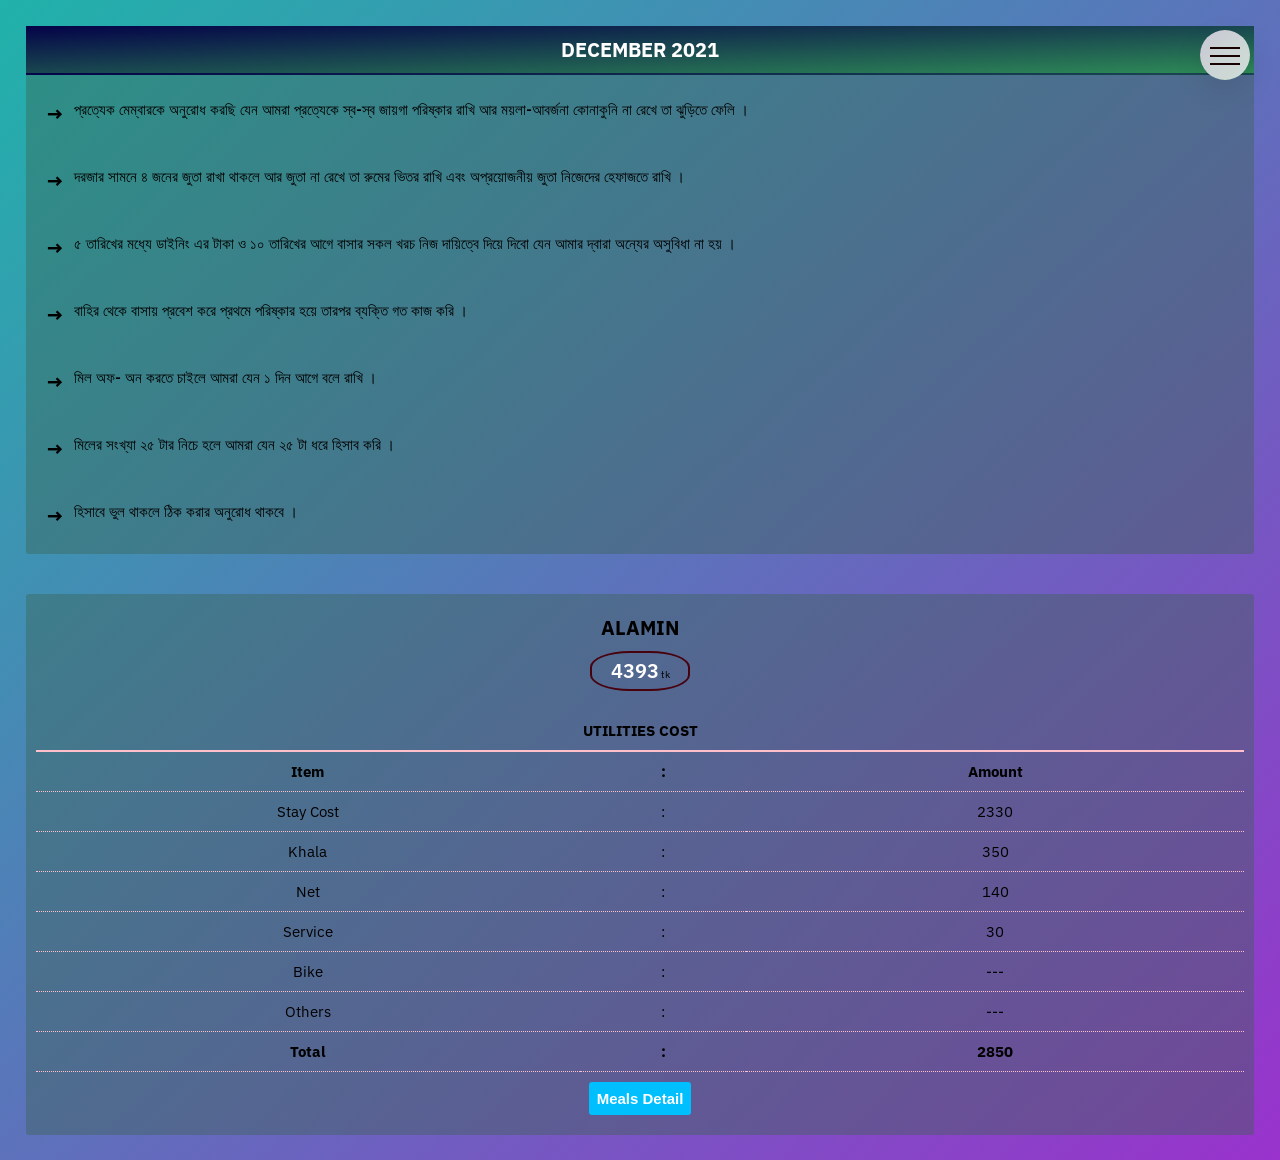
<file: alamin.html>
<!DOCTYPE html>
<html lang="en">
<head>
    <meta charset="UTF-8">
    <meta http-equiv="X-UA-Compatible" content="IE=edge">
    <meta name="viewport" content="width=device-width, initial-scale=1.0">
    <link rel="icon" href="image/favicon.ico" type="image/x-icon"/>
    <link href="https://fonts.googleapis.com/css2?family=IBM+Plex+Sans:wght@100;200;300;400;500;600;700&family=Open+Sans:wght@300;400;500;600;700;800&display=swap" rel="stylesheet">
    <link rel="stylesheet" href="css/style.css">
    <title>meals assuming</title>
</head>
<body>
    
    <div class="navigation">

        <input type="checkbox" class="checkbox" name="toggle" id="toggle">
        <label for="toggle" class="tbutton">
            <span class="ticon">&nbsp;</span>
        </label>
        <div class="nav-content">&nbsp;</div>
        <nav class="navbar">
            <ul class="list">
                <li class="item"><a href="suvo.html" class="link">suvo</a></li>
                <li class="item"><a href="udoy.html" class="link">udoy</a></li>
                <li class="item"><a href="razu.html" class="link">razu</a></li>
                <li class="item"><a href="alamin.html" class="link">alamin</a></li>
                <li class="item"><a href="sujon.html" class="link">sujon</a></li>
                <li class="item"><a href="amrul.html" class="link">amrul</a></li>
                <li class="item"><a href="masum.html" class="link">masum</a></li>
                <li class="item"><a href="imran.html" class="link">imran</a></li>
                <li class="item"><a href="sony.html" class="link">sony</a></li>
                <li class="item"><a href="piyas.html" class="link">piyas</a></li>
                </ul>
        </nav>

    </div>


    <div class="container">

        <div class="notice">
            <h1 class="heading">december 2021</h1>
            <ol class="list-note">
                <li class="note"><i>&rarr;</i><span class="rule">প্রত্যেক মেম্বারকে অনুরোধ করছি যেন আমরা প্রত্যেকে স্ব-স্ব জায়গা পরিষ্কার
                    রাখি আর ময়লা-আবর্জনা কোনাকুনি না রেখে তা ঝুড়িতে ফেলি ।</span>
                </li>
                <li class="note">
                    <i>&rarr;</i><span class="rule">দরজার সামনে ৪ জনের জুতা রাখা থাকলে আর জুতা না রেখে তা রুমের 
                        ভিতর রাখি এবং অপ্রয়োজনীয় জুতা নিজেদের হেফাজতে রাখি ।</span>
                </li>
                <li class="note">
                    <i>&rarr;</i><span class="rule">৫ তারিখের মধ্যে ডাইনিং এর টাকা ও ১০ তারিখের আগে বাসার সকল খরচ নিজ 
                        দায়িত্বে দিয়ে দিবো যেন আমার দ্বারা অন্যের অসুবিধা না হয় ।</span>
                </li>
                <li class="note">
                    <i>&rarr;</i><span class="rule">বাহির থেকে বাসায় প্রবেশ করে প্রথমে পরিষ্কার হয়ে তারপর ব্যক্তি গত কাজ করি ।</span>
                </li>
                <li class="note">
                    <i>&rarr;</i><span class="rule">মিল অফ- অন করতে চাইলে আমরা যেন ১ দিন আগে বলে রাখি ।</span> 
                </li>
                <li class="note">
                    <i>&rarr;</i><span class="rule">মিলের সংখ্যা ২৫ টার নিচে হলে আমরা যেন ২৫ টা ধরে হিসাব করি ।</span>  
                </li>
                <li class="note">
                    <i>&rarr;</i><span class="rule">হিসাবে ভুল থাকলে ঠিক করার অনুরোধ থাকবে ।</span>
                </li>
            </ol>

        </div>

        <div class="person">
            <div class="present">
                <table class="data">
                    <caption>
                        <h1>alamin</h1>
                        <div class="tamount">
                            <!-- total amount -->
                            <div class="total"><b>4393</b>
                                <span>tk</span>
                            </div>
                            <!-- total amount -->
                        </div>
                    </caption>
                    <thead>
                        <tr>
                            <th colspan="3" class="point">utilities cost</th>
                        </tr>
                        <tr>
                            <th>item</th>
                            <th>:</th>
                            <th>amount</th>
                        </tr>
                    </thead>
                    <tbody>
                        <tr>
                            <td>stay cost</td>
                            <td>:</td>
                            <td>2330</td>
                        </tr>
                        <tr>
                            <td>khala</td>
                            <td>:</td>
                            <td>350</td>
                        </tr>
                        <tr>
                            <td>net</td>
                            <td>:</td>
                            <td>140</td>
                        </tr>
                        
                        <tr>
                            <td>service</td>
                            <td>:</td>
                            <td>30</td>
                        </tr>
                        <tr>
                            <td>bike</td>
                            <td>:</td>
                            <td>---</td>
                        </tr>
                        <tr>
                            <td>others</td>
                            <td>:</td>
                            <td>---</td>
                        </tr>
                    </tbody>
                    <tfoot>
                        <tr>
                            <th>total</th>
                            <th>:</th>
                            <th>2850</th>
                        </tr>
                        <tr class="lastb">
                            <th colspan="3">
                                <button class="lbutton" onclick = "fun()">meals detail</button>
                            </th>
                            
                        </tr>
                    </tfoot>
                </table>
            </div>
            <div class="meals-detail active" id="para1">
                <table class="data">
                    <caption>
                        <h3>added with total cost</h3>
                        <!-- total meals amount -->
                        <div class="amount">
                            <span>1543
                                <span>tk</span>
                            </span>
                        </div>
                        <!-- total meals amount -->
                    </caption>
                    <thead>
                        <tr>
                            <th colspan="3" class="point">meals cost</th>
                        </tr>
                        <tr>
                            <th>item</th>
                            <th>:</th>
                            <th>amount</th>
                        </tr>
                    </thead>
                    <tbody>
                        <tr>
                            <td>meal's rate</td>
                            <td>:</td>
                            <td>49.56</td>
                        </tr>
                        <tr>
                            <td>total meal</td>
                            <td>:</td>
                            <td>60</td>
                        </tr>
                        <tr>
                            <td>meals cost</td>
                            <td>:</td>
                            <td>2973</td>
                        </tr>
                        <tr>
                            <td>paid for bazar</td>
                            <td>:</td>
                            <td>1430</td>
                        </tr>
                        <tr>
                            <td>calculation</td>
                            <td>:</td>
                            <td>-1543</td>
                        </tr>
                        
                    </tbody>
                    <tfoot>
                        <tr>
                            <th>due</th>
                            <th>:</th>
                            <th>-1543</th>
                        </tr>
                        <tr class="lastb">
                            <th colspan="3"><button class="lbutton" onclick = "fun2()">last month</button></th>
                        </tr>
                    </tfoot>
                </table>
            </div>
            <div class="previous active" id="para2">
                <table class="data">
                    <caption>
                        <h3>Due</h3>
                        <div class="amount">
                            <span>1430
                                <span>tk</span>
                            </span>
                        </div>
                    </caption>
                    <thead>
                        <tr>
                            <th colspan="3" class="point">last month</th>
                        </tr>
                        <tr>
                            <th>item</th>
                            <th>:</th>
                            <th>amount</th>
                        </tr>
                    </thead>
                    <tbody>
                        <tr>
                            <td>payable</td>
                            <td>:</td>
                            <td>3570</td>
                        </tr>
                        <tr>
                            <td>paid</td>
                            <td>:</td>
                            <td>5000</td>
                        </tr>
                        <tr>
                            <td>due</td>
                            <td>:</td>
                            <td>---</td>
                        </tr>
                        <tr>
                            <td>bazar's add</td>
                            <td>:</td>
                            <td>1430</td>
                        </tr>
                        
                    </tbody>
                    <tfoot>
                        <tr>
                            <th>bazar's deposit</th>
                            <th>:</th>
                            <th>1430</th>
                        </tr>
                        <tr class="lastb">
                            <th colspan="3"><a href="index.html" class="lbutton">home</a></th>
                        </tr>
                    </tfoot>
                </table>
            </div>
        </div>

    </div>

<script src="js/main.js"></script>
</body>
</html>
</file>
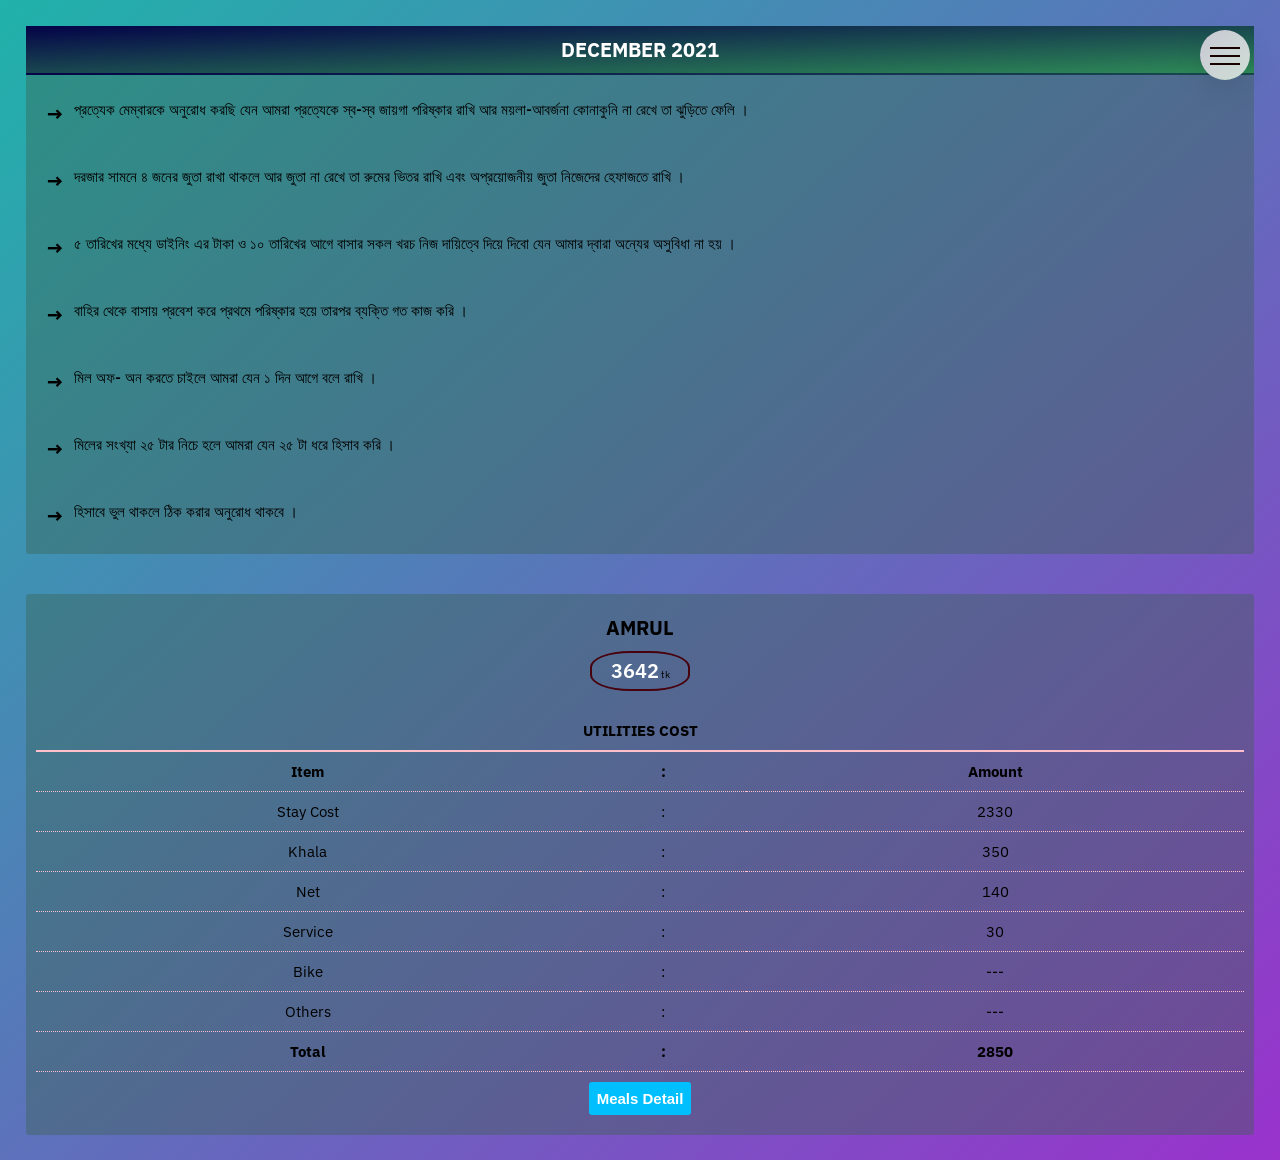
<file: amrul.html>
<!DOCTYPE html>
<html lang="en">
<head>
    <meta charset="UTF-8">
    <meta http-equiv="X-UA-Compatible" content="IE=edge">
    <meta name="viewport" content="width=device-width, initial-scale=1.0">
    <link rel="icon" href="image/favicon.ico" type="image/x-icon"/>
    <link href="https://fonts.googleapis.com/css2?family=IBM+Plex+Sans:wght@100;200;300;400;500;600;700&family=Open+Sans:wght@300;400;500;600;700;800&display=swap" rel="stylesheet">
    <link rel="stylesheet" href="css/style.css">
    <title>meals assuming</title>
</head>
<body>
    
    <div class="navigation">

        <input type="checkbox" class="checkbox" name="toggle" id="toggle">
        <label for="toggle" class="tbutton">
            <span class="ticon">&nbsp;</span>
        </label>
        <div class="nav-content">&nbsp;</div>
        <nav class="navbar">
            <ul class="list">
                <li class="item"><a href="suvo.html" class="link">suvo</a></li>
                <li class="item"><a href="udoy.html" class="link">udoy</a></li>
                <li class="item"><a href="razu.html" class="link">razu</a></li>
                <li class="item"><a href="alamin.html" class="link">alamin</a></li>
                <li class="item"><a href="sujon.html" class="link">sujon</a></li>
                <li class="item"><a href="amrul.html" class="link">amrul</a></li>
                <li class="item"><a href="masum.html" class="link">masum</a></li>
                <li class="item"><a href="imran.html" class="link">imran</a></li>
                <li class="item"><a href="sony.html" class="link">sony</a></li>
                <li class="item"><a href="piyas.html" class="link">piyas</a></li>
                </ul>
        </nav>

    </div>


    <div class="container">

        <div class="notice">
            <h1 class="heading">december 2021</h1>
            <ol class="list-note">
                <li class="note"><i>&rarr;</i><span class="rule">প্রত্যেক মেম্বারকে অনুরোধ করছি যেন আমরা প্রত্যেকে স্ব-স্ব জায়গা পরিষ্কার
                    রাখি আর ময়লা-আবর্জনা কোনাকুনি না রেখে তা ঝুড়িতে ফেলি ।</span>
                </li>
                <li class="note">
                    <i>&rarr;</i><span class="rule">দরজার সামনে ৪ জনের জুতা রাখা থাকলে আর জুতা না রেখে তা রুমের 
                        ভিতর রাখি এবং অপ্রয়োজনীয় জুতা নিজেদের হেফাজতে রাখি ।</span>
                </li>
                <li class="note">
                    <i>&rarr;</i><span class="rule">৫ তারিখের মধ্যে ডাইনিং এর টাকা ও ১০ তারিখের আগে বাসার সকল খরচ নিজ 
                        দায়িত্বে দিয়ে দিবো যেন আমার দ্বারা অন্যের অসুবিধা না হয় ।</span>
                </li>
                <li class="note">
                    <i>&rarr;</i><span class="rule">বাহির থেকে বাসায় প্রবেশ করে প্রথমে পরিষ্কার হয়ে তারপর ব্যক্তি গত কাজ করি ।</span>
                </li>
                <li class="note">
                    <i>&rarr;</i><span class="rule">মিল অফ- অন করতে চাইলে আমরা যেন ১ দিন আগে বলে রাখি ।</span> 
                </li>
                <li class="note">
                    <i>&rarr;</i><span class="rule">মিলের সংখ্যা ২৫ টার নিচে হলে আমরা যেন ২৫ টা ধরে হিসাব করি ।</span>  
                </li>
                <li class="note">
                    <i>&rarr;</i><span class="rule">হিসাবে ভুল থাকলে ঠিক করার অনুরোধ থাকবে ।</span>
                </li>
            </ol>

        </div>

        <div class="person">
            <div class="present">
                <table class="data">
                    <caption>
                        <h1>Amrul</h1>
                        <!-- total amount -->
                        <div class="tamount">
                            <div class="total"><b>3642</b>
                                <span>tk</span>
                            </div>
                        </div>
                        <!-- total amount -->
                    </caption>
                    <thead>
                        <tr>
                            <th colspan="3" class="point">utilities cost</th>
                        </tr>
                        <tr>
                            <th>item</th>
                            <th>:</th>
                            <th>amount</th>
                        </tr>
                    </thead>
                    <tbody>
                        <tr>
                            <td>stay cost</td>
                            <td>:</td>
                            <td>2330</td>
                        </tr>
                        <tr>
                            <td>khala</td>
                            <td>:</td>
                            <td>350</td>
                        </tr>
                        <tr>
                            <td>net</td>
                            <td>:</td>
                            <td>140</td>
                        </tr>
                        
                        <tr>
                            <td>service</td>
                            <td>:</td>
                            <td>30</td>
                        </tr>
                        <tr>
                            <td>bike</td>
                            <td>:</td>
                            <td>---</td>
                        </tr>
                        <tr>
                            <td>others</td>
                            <td>:</td>
                            <td>---</td>
                        </tr>
                    </tbody>
                    <tfoot>
                        <tr>
                            <th>total</th>
                            <th>:</th>
                            <th>2850</th>
                        </tr>
                        <tr class="lastb">
                            <th colspan="3">
                                <button class="lbutton" onclick = "fun()">meals detail</button>
                            </th>
                            
                        </tr>
                    </tfoot>
                </table>
            </div>
            <div class="meals-detail active" id="para1">
                <table class="data">
                    <caption>
                        <h3>added with total cost</h3>
                        <!-- total meals amount -->
                        <div class="amount">
                            <span>792
                                <span>tk</span>
                            </span>
                        </div>
                        <!-- total meal amount -->
                    </caption>
                    <thead>
                        <tr>
                            <th colspan="3" class="point">meals cost</th>
                        </tr>
                        <tr>
                            <th>item</th>
                            <th>:</th>
                            <th>amount</th>
                        </tr>
                    </thead>
                    <tbody>
                        <tr>
                            <td>meal's rate</td>
                            <td>:</td>
                            <td>49.56</td>
                        </tr>
                        <tr>
                            <td>total meal</td>
                            <td>:</td>
                            <td>61</td>
                        </tr>
                        <tr>
                            <td>meals cost</td>
                            <td>:</td>
                            <td>3023</td>
                        </tr>
                        <tr>
                            <td>paid for bazar</td>
                            <td>:</td>
                            <td>2234</td>
                        </tr>
                        <tr>
                            <td>calculation</td>
                            <td>:</td>
                            <td>-792</td>
                        </tr>
                        
                    </tbody>
                    <tfoot>
                        <tr>
                            <th>due</th>
                            <th>:</th>
                            <th>-792</th>
                        </tr>
                        <tr class="lastb">
                            <th colspan="3"><button class="lbutton" onclick = "fun2()">last month</button></th>
                        </tr>
                    </tfoot>
                </table>
            </div>
            <div class="previous active" id="para2">
                <table class="data">
                    <caption>
                        <h3>Due</h3>
                        <div class="amount">
                            <span>2234
                                <span>tk</span>
                            </span>
                        </div>
                    </caption>
                    <thead>
                        <tr>
                            <th colspan="3" class="point">last month</th>
                        </tr>
                        <tr>
                            <th>item</th>
                            <th>:</th>
                            <th>amount</th>
                        </tr>
                    </thead>
                    <tbody>
                        <tr>
                            <td>payable</td>
                            <td>:</td>
                            <td>2766</td>
                        </tr>
                        <tr>
                            <td>paid</td>
                            <td>:</td>
                            <td>5000</td>
                        </tr>
                        <tr>
                            <td>due</td>
                            <td>:</td>
                            <td>---</td>
                        </tr>
                        <tr>
                            <td>bazar's add</td>
                            <td>:</td>
                            <td>2234</td>
                        </tr>
                        
                    </tbody>
                    <tfoot>
                        <tr>
                            <th>bazar's deposit</th>
                            <th>:</th>
                            <th>2234</th>
                        </tr>
                        <tr class="lastb">
                            <th colspan="3"><a href="index.html" class="lbutton">home</a></th>
                        </tr>
                    </tfoot>
                </table>
            </div>
        </div>

    </div>

<script src="js/main.js"></script>
</body>
</html>
</file>
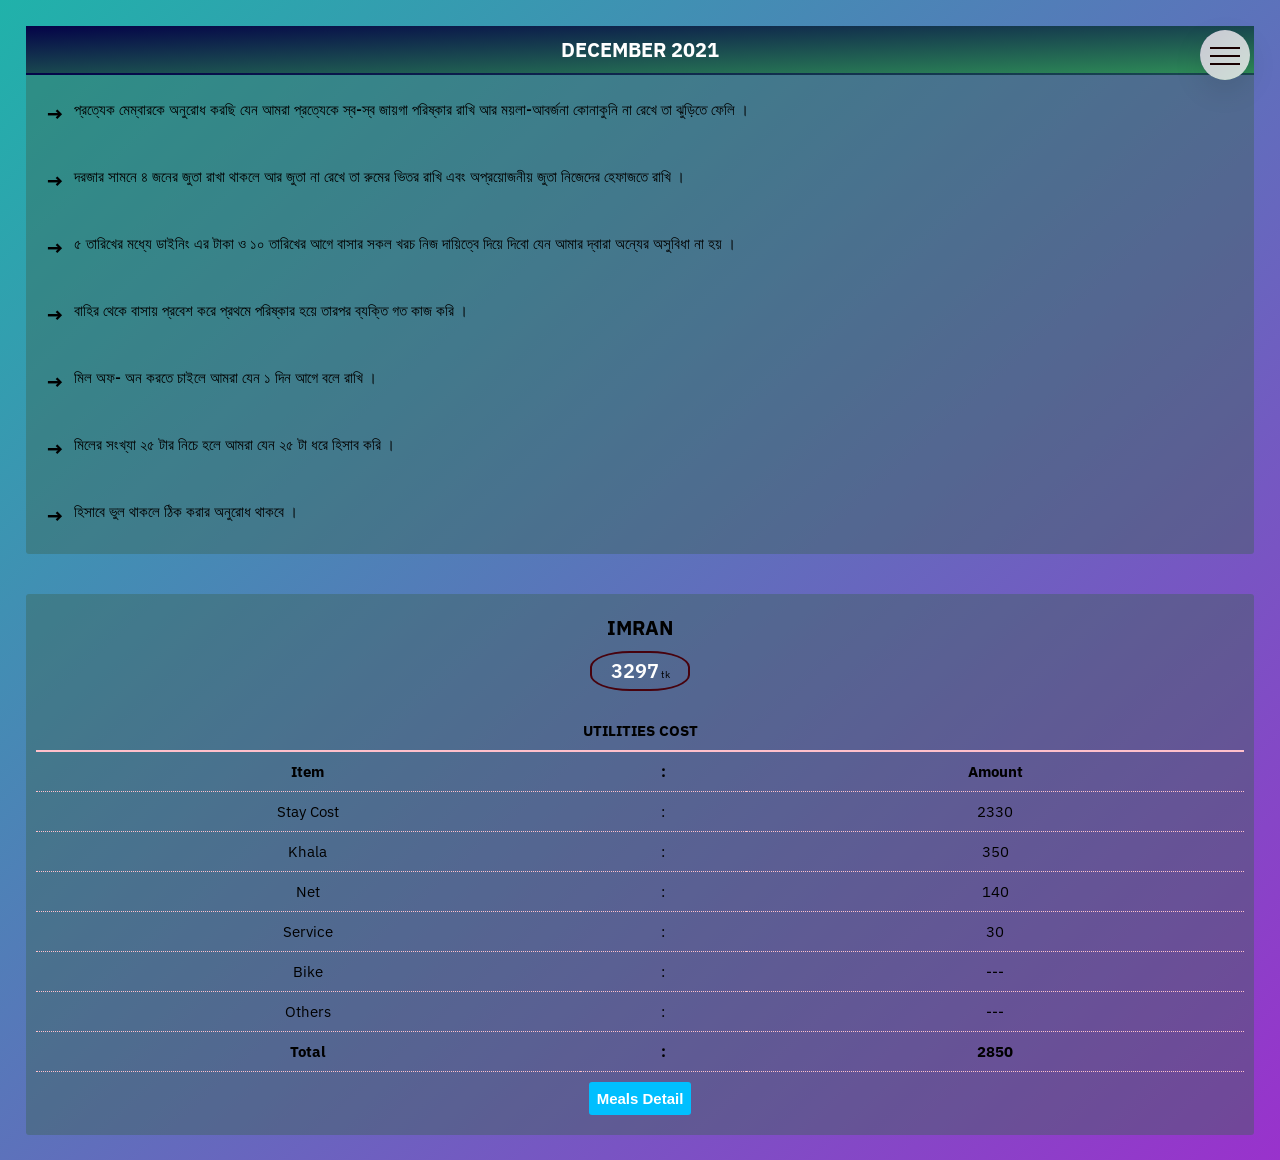
<file: imran.html>
<!DOCTYPE html>
<html lang="en">
<head>
    <meta charset="UTF-8">
    <meta http-equiv="X-UA-Compatible" content="IE=edge">
    <meta name="viewport" content="width=device-width, initial-scale=1.0">
    <link rel="icon" href="image/favicon.ico" type="image/x-icon"/>
    <link href="https://fonts.googleapis.com/css2?family=IBM+Plex+Sans:wght@100;200;300;400;500;600;700&family=Open+Sans:wght@300;400;500;600;700;800&display=swap" rel="stylesheet">
    <link rel="stylesheet" href="css/style.css">
    <title>meals assuming</title>
</head>
<body>
    
    <div class="navigation">

        <input type="checkbox" class="checkbox" name="toggle" id="toggle">
        <label for="toggle" class="tbutton">
            <span class="ticon">&nbsp;</span>
        </label>
        <div class="nav-content">&nbsp;</div>
        <nav class="navbar">
            <ul class="list">
                <li class="item"><a href="suvo.html" class="link">suvo</a></li>
                <li class="item"><a href="udoy.html" class="link">udoy</a></li>
                <li class="item"><a href="razu.html" class="link">razu</a></li>
                <li class="item"><a href="alamin.html" class="link">alamin</a></li>
                <li class="item"><a href="sujon.html" class="link">sujon</a></li>
                <li class="item"><a href="amrul.html" class="link">amrul</a></li>
                <li class="item"><a href="masum.html" class="link">masum</a></li>
                <li class="item"><a href="imran.html" class="link">imran</a></li>
                <li class="item"><a href="sony.html" class="link">sony</a></li>
                <li class="item"><a href="piyas.html" class="link">piyas</a></li>
                </ul>
        </nav>

    </div>


    <div class="container">

        <div class="notice">
            <h1 class="heading">december 2021</h1>
            <ol class="list-note">
                <li class="note"><i>&rarr;</i><span class="rule">প্রত্যেক মেম্বারকে অনুরোধ করছি যেন আমরা প্রত্যেকে স্ব-স্ব জায়গা পরিষ্কার
                    রাখি আর ময়লা-আবর্জনা কোনাকুনি না রেখে তা ঝুড়িতে ফেলি ।</span>
                </li>
                <li class="note">
                    <i>&rarr;</i><span class="rule">দরজার সামনে ৪ জনের জুতা রাখা থাকলে আর জুতা না রেখে তা রুমের 
                        ভিতর রাখি এবং অপ্রয়োজনীয় জুতা নিজেদের হেফাজতে রাখি ।</span>
                </li>
                <li class="note">
                    <i>&rarr;</i><span class="rule">৫ তারিখের মধ্যে ডাইনিং এর টাকা ও ১০ তারিখের আগে বাসার সকল খরচ নিজ 
                        দায়িত্বে দিয়ে দিবো যেন আমার দ্বারা অন্যের অসুবিধা না হয় ।</span>
                </li>
                <li class="note">
                    <i>&rarr;</i><span class="rule">বাহির থেকে বাসায় প্রবেশ করে প্রথমে পরিষ্কার হয়ে তারপর ব্যক্তি গত কাজ করি ।</span>
                </li>
                <li class="note">
                    <i>&rarr;</i><span class="rule">মিল অফ- অন করতে চাইলে আমরা যেন ১ দিন আগে বলে রাখি ।</span> 
                </li>
                <li class="note">
                    <i>&rarr;</i><span class="rule">মিলের সংখ্যা ২৫ টার নিচে হলে আমরা যেন ২৫ টা ধরে হিসাব করি ।</span>  
                </li>
                <li class="note">
                    <i>&rarr;</i><span class="rule">হিসাবে ভুল থাকলে ঠিক করার অনুরোধ থাকবে ।</span>
                </li>
            </ol>

        </div>

        <div class="person">
            <div class="present">
                <table class="data">
                    <caption>
                        <h1>imran</h1>
                        <!-- total amount -->
                        <div class="tamount">
                            <div class="total"><b>3297</b>
                                <span>tk</span>
                            </div>
                        </div>
                        <!-- total amount -->
                    </caption>
                    <thead>
                        <tr>
                            <th colspan="3" class="point">utilities cost</th>
                        </tr>
                        <tr>
                            <th>item</th>
                            <th>:</th>
                            <th>amount</th>
                        </tr>
                    </thead>
                    <tbody>
                        <tr>
                            <td>stay cost</td>
                            <td>:</td>
                            <td>2330</td>
                        </tr>
                        <tr>
                            <td>khala</td>
                            <td>:</td>
                            <td>350</td>
                        </tr>
                        <tr>
                            <td>net</td>
                            <td>:</td>
                            <td>140</td>
                        </tr>
                        
                        <tr>
                            <td>service</td>
                            <td>:</td>
                            <td>30</td>
                        </tr>
                        <tr>
                            <td>bike</td>
                            <td>:</td>
                            <td>---</td>
                        </tr>
                        <tr>
                            <td>others</td>
                            <td>:</td>
                            <td>---</td>
                        </tr>
                    </tbody>
                    <tfoot>
                        <tr>
                            <th>total</th>
                            <th>:</th>
                            <th>2850</th>
                        </tr>
                        <tr class="lastb">
                            <th colspan="3">
                                <button class="lbutton" onclick = "fun()">meals detail</button>
                            </th>
                            
                        </tr>
                    </tfoot>
                </table>
            </div>
            <div class="meals-detail active" id="para1">
                <table class="data">
                    <caption>
                        <h3>added with total cost</h3>
                        <!-- total amount -->
                        <div class="amount">
                            <span>447
                                <span>tk</span>
                            </span>
                        </div>
                        <!-- total amount -->
                    </caption>
                    <thead>
                        <tr>
                            <th colspan="3" class="point">meals cost</th>
                        </tr>
                        <tr>
                            <th>item</th>
                            <th>:</th>
                            <th>amount</th>
                        </tr>
                    </thead>
                    <tbody>
                        <tr>
                            <td>meal's rate</td>
                            <td>:</td>
                            <td>49.56</td>
                        </tr>
                        <tr>
                            <td>total meal</td>
                            <td>:</td>
                            <td>51</td>
                        </tr>
                        <tr>
                            <td>meals cost</td>
                            <td>:</td>
                            <td>2577</td>
                        </tr>
                        <tr>
                            <td>paid for bazar</td>
                            <td>:</td>
                            <td>2130</td>
                        </tr>
                        <tr>
                            <td>calculation</td>
                            <td>:</td>
                            <td>-447</td>
                        </tr>
                        
                    </tbody>
                    <tfoot>
                        <tr>
                            <th>due</th>
                            <th>:</th>
                            <th>-447</th>
                        </tr>
                        <tr class="lastb">
                            <th colspan="3"><button class="lbutton" onclick = "fun2()">last month</button></th>
                        </tr>
                    </tfoot>
                </table>
            </div>
            <div class="previous active" id="para2">
                <table class="data">
                    <caption>
                        <h3>Due</h3>
                        <div class="amount">
                            <span>2130
                                <span>tk</span>
                            </span>
                        </div>
                    </caption>
                    <thead>
                        <tr>
                            <th colspan="3" class="point">last month</th>
                        </tr>
                        <tr>
                            <th>item</th>
                            <th>:</th>
                            <th>amount</th>
                        </tr>
                    </thead>
                    <tbody>
                        <tr>
                            <td>payable</td>
                            <td>:</td>
                            <td>4170</td>
                        </tr>
                        <tr>
                            <td>paid</td>
                            <td>:</td>
                            <td>6300</td>
                        </tr>
                        <tr>
                            <td>due</td>
                            <td>:</td>
                            <td>---</td>
                        </tr>
                        <tr>
                            <td>bazar's add</td>
                            <td>:</td>
                            <td>2130</td>
                        </tr>
                        
                    </tbody>
                    <tfoot>
                        <tr>
                            <th>bazar's deposit</th>
                            <th>:</th>
                            <th>2130</th>
                        </tr>
                        <tr class="lastb">
                            <th colspan="3"><a href="index.html" class="lbutton">home</a></th>
                        </tr>
                    </tfoot>
                </table>
            </div>
        </div>

    </div>

<script src="js/main.js"></script>
</body>
</html>
</file>
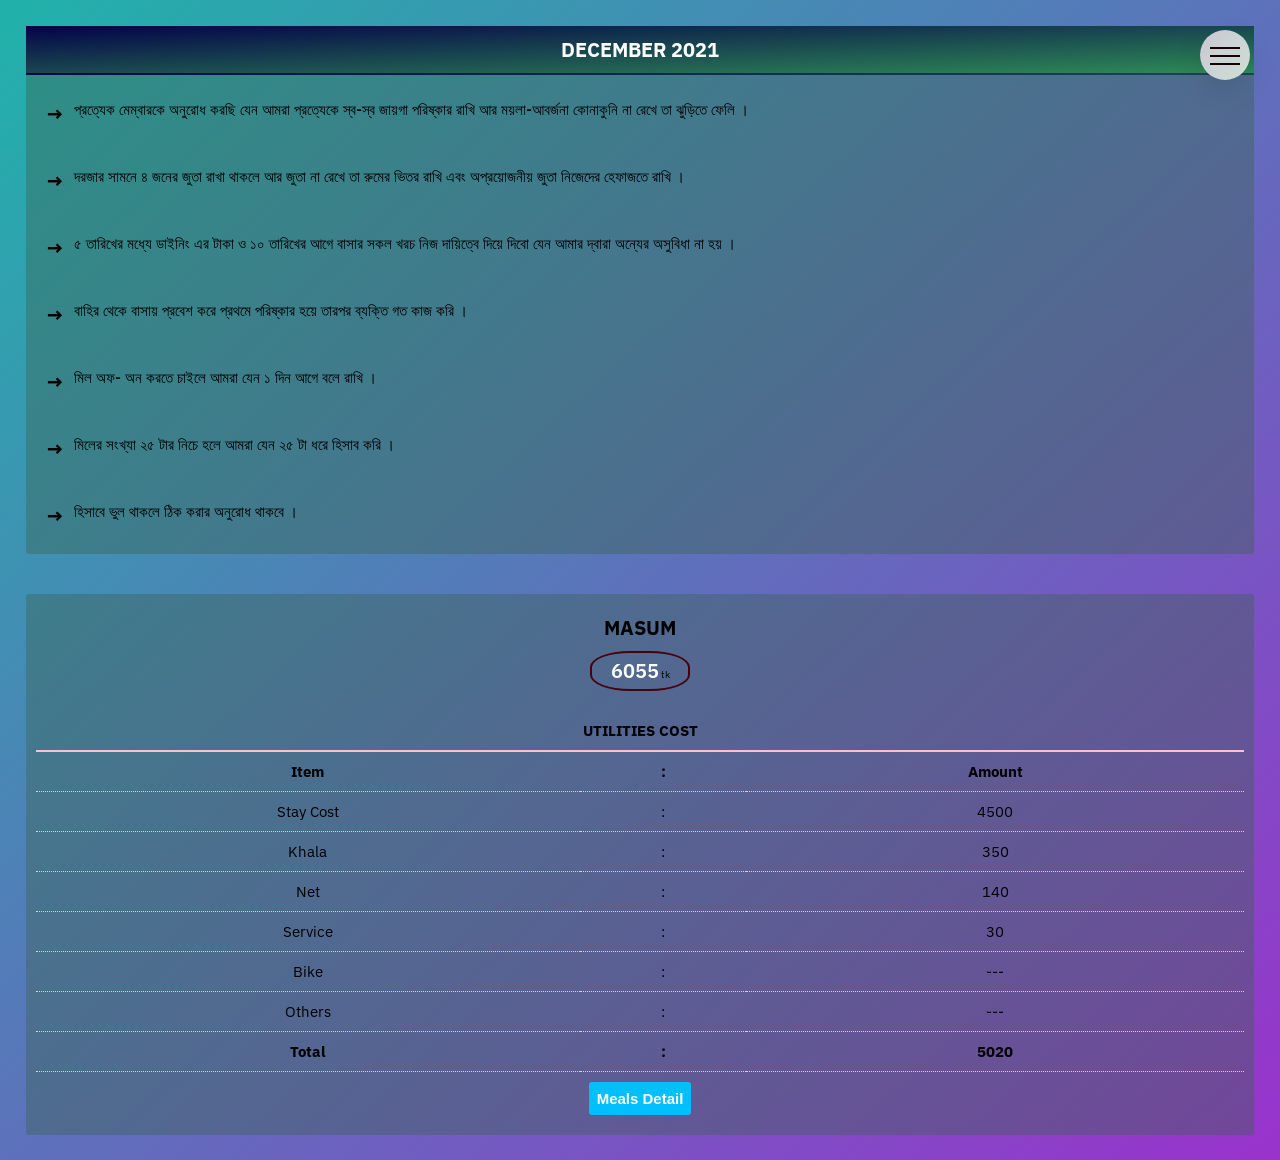
<file: masum.html>
<!DOCTYPE html>
<html lang="en">
<head>
    <meta charset="UTF-8">
    <meta http-equiv="X-UA-Compatible" content="IE=edge">
    <meta name="viewport" content="width=device-width, initial-scale=1.0">
    <link rel="icon" href="image/favicon.ico" type="image/x-icon"/>
    <link href="https://fonts.googleapis.com/css2?family=IBM+Plex+Sans:wght@100;200;300;400;500;600;700&family=Open+Sans:wght@300;400;500;600;700;800&display=swap" rel="stylesheet">
    <link rel="stylesheet" href="css/style.css">
    <title>meals assuming</title>
</head>
<body>
    
    <div class="navigation">

        <input type="checkbox" class="checkbox" name="toggle" id="toggle">
        <label for="toggle" class="tbutton">
            <span class="ticon">&nbsp;</span>
        </label>
        <div class="nav-content">&nbsp;</div>
        <nav class="navbar">
            <ul class="list">
                <li class="item"><a href="suvo.html" class="link">suvo</a></li>
                <li class="item"><a href="udoy.html" class="link">udoy</a></li>
                <li class="item"><a href="razu.html" class="link">razu</a></li>
                <li class="item"><a href="alamin.html" class="link">alamin</a></li>
                <li class="item"><a href="sujon.html" class="link">sujon</a></li>
                <li class="item"><a href="amrul.html" class="link">amrul</a></li>
                <li class="item"><a href="masum.html" class="link">masum</a></li>
                <li class="item"><a href="imran.html" class="link">imran</a></li>
                <li class="item"><a href="sony.html" class="link">sony</a></li>
                <li class="item"><a href="piyas.html" class="link">piyas</a></li>
                </ul>
        </nav>

    </div>


    <div class="container">

        <div class="notice">
            <h1 class="heading">december 2021</h1>
            <ol class="list-note">
                <li class="note"><i>&rarr;</i><span class="rule">প্রত্যেক মেম্বারকে অনুরোধ করছি যেন আমরা প্রত্যেকে স্ব-স্ব জায়গা পরিষ্কার
                    রাখি আর ময়লা-আবর্জনা কোনাকুনি না রেখে তা ঝুড়িতে ফেলি ।</span>
                </li>
                <li class="note">
                    <i>&rarr;</i><span class="rule">দরজার সামনে ৪ জনের জুতা রাখা থাকলে আর জুতা না রেখে তা রুমের 
                        ভিতর রাখি এবং অপ্রয়োজনীয় জুতা নিজেদের হেফাজতে রাখি ।</span>
                </li>
                <li class="note">
                    <i>&rarr;</i><span class="rule">৫ তারিখের মধ্যে ডাইনিং এর টাকা ও ১০ তারিখের আগে বাসার সকল খরচ নিজ 
                        দায়িত্বে দিয়ে দিবো যেন আমার দ্বারা অন্যের অসুবিধা না হয় ।</span>
                </li>
                <li class="note">
                    <i>&rarr;</i><span class="rule">বাহির থেকে বাসায় প্রবেশ করে প্রথমে পরিষ্কার হয়ে তারপর ব্যক্তি গত কাজ করি ।</span>
                </li>
                <li class="note">
                    <i>&rarr;</i><span class="rule">মিল অফ- অন করতে চাইলে আমরা যেন ১ দিন আগে বলে রাখি ।</span> 
                </li>
                <li class="note">
                    <i>&rarr;</i><span class="rule">মিলের সংখ্যা ২৫ টার নিচে হলে আমরা যেন ২৫ টা ধরে হিসাব করি ।</span>  
                </li>
                <li class="note">
                    <i>&rarr;</i><span class="rule">হিসাবে ভুল থাকলে ঠিক করার অনুরোধ থাকবে ।</span>
                </li>
            </ol>

        </div>

        <div class="person">
            <div class="present">
                <table class="data">
                    <caption>
                        <h1>masum</h1>
                        <!-- total amount -->
                        <div class="tamount">
                            <div class="total"><b>6055</b>
                                <span>tk</span>
                            </div>
                        </div>
                        <!-- total amount -->
                    </caption>
                    <thead>
                        <tr>
                            <th colspan="3" class="point">utilities cost</th>
                        </tr>
                        <tr>
                            <th>item</th>
                            <th>:</th>
                            <th>amount</th>
                        </tr>
                    </thead>
                    <tbody>
                        <tr>
                            <td>stay cost</td>
                            <td>:</td>
                            <td>4500</td>
                        </tr>
                        <tr>
                            <td>khala</td>
                            <td>:</td>
                            <td>350</td>
                        </tr>
                        <tr>
                            <td>net</td>
                            <td>:</td>
                            <td>140</td>
                        </tr>
                        
                        <tr>
                            <td>service</td>
                            <td>:</td>
                            <td>30</td>
                        </tr>
                        <tr>
                            <td>bike</td>
                            <td>:</td>
                            <td>---</td>
                        </tr>
                        <tr>
                            <td>others</td>
                            <td>:</td>
                            <td>---</td>
                        </tr>
                    </tbody>
                    <tfoot>
                        <tr>
                            <th>total</th>
                            <th>:</th>
                            <th>5020</th>
                        </tr>
                        <tr class="lastb">
                            <th colspan="3">
                                <button class="lbutton" onclick = "fun()">meals detail</button>
                            </th>
                            
                        </tr>
                    </tfoot>
                </table>
            </div>
            <div class="meals-detail active" id="para1">
                <table class="data">
                    <caption>
                        <h3>added with total cost</h3>
                        <!-- total amount -->
                        <div class="amount">
                            <span>1035
                                <span>tk</span>
                            </span>
                        </div>
                        <!-- total amount -->
                    </caption>
                    <thead>
                        <tr>
                            <th colspan="3" class="point">meals cost</th>
                        </tr>
                        <tr>
                            <th>item</th>
                            <th>:</th>
                            <th>amount</th>
                        </tr>
                    </thead>
                    <tbody>
                        <tr>
                            <td>meal's rate</td>
                            <td>:</td>
                            <td>49.56</td>
                        </tr>
                        <tr>
                            <td>total meal</td>
                            <td>:</td>
                            <td>36</td>
                        </tr>
                        <tr>
                            <td>meals cost</td>
                            <td>:</td>
                            <td>1784</td>
                        </tr>
                        <tr>
                            <td>paid for bazar</td>
                            <td>:</td>
                            <td>749</td>
                        </tr>
                        <tr>
                            <td>calculation</td>
                            <td>:</td>
                            <td>-1035</td>
                        </tr>
                        
                    </tbody>
                    <tfoot>
                        <tr>
                            <th>due</th>
                            <th>:</th>
                            <th>-1035</th>
                        </tr>
                        <tr class="lastb">
                            <th colspan="3"><button class="lbutton" onclick = "fun2()">last month</button></th>
                        </tr>
                    </tfoot>
                </table>
            </div>
            <div class="previous active" id="para2">
                <table class="data">
                    <caption>
                        <h3>bazar</h3>
                        <div class="amount">
                            <span>749
                                <span>tk</span>
                            </span>
                        </div>
                    </caption>
                    <thead>
                        <tr>
                            <th colspan="3" class="point">last month</th>
                        </tr>
                        <tr>
                            <th>item</th>
                            <th>:</th>
                            <th>amount</th>
                        </tr>
                    </thead>
                    <tbody>
                        <tr>
                            <td>payable</td>
                            <td>:</td>
                            <td>5251</td>
                        </tr>
                        <tr>
                            <td>paid</td>
                            <td>:</td>
                            <td>6000</td>
                        </tr>
                        <tr>
                            <td>due</td>
                            <td>:</td>
                            <td>---</td>
                        </tr>
                        <tr>
                            <td>bazar's add</td>
                            <td>:</td>
                            <td>749</td>
                        </tr>
                        
                    </tbody>
                    <tfoot>
                        <tr>
                            <th>bazar's deposit</th>
                            <th>:</th>
                            <th>749</th>
                        </tr>
                        <tr class="lastb">
                            <th colspan="3"><a href="index.html" class="lbutton">home</a></th>
                        </tr>
                    </tfoot>
                </table>
            </div>
        </div>

    </div>

<script src="js/main.js"></script>
</body>
</html>
</file>
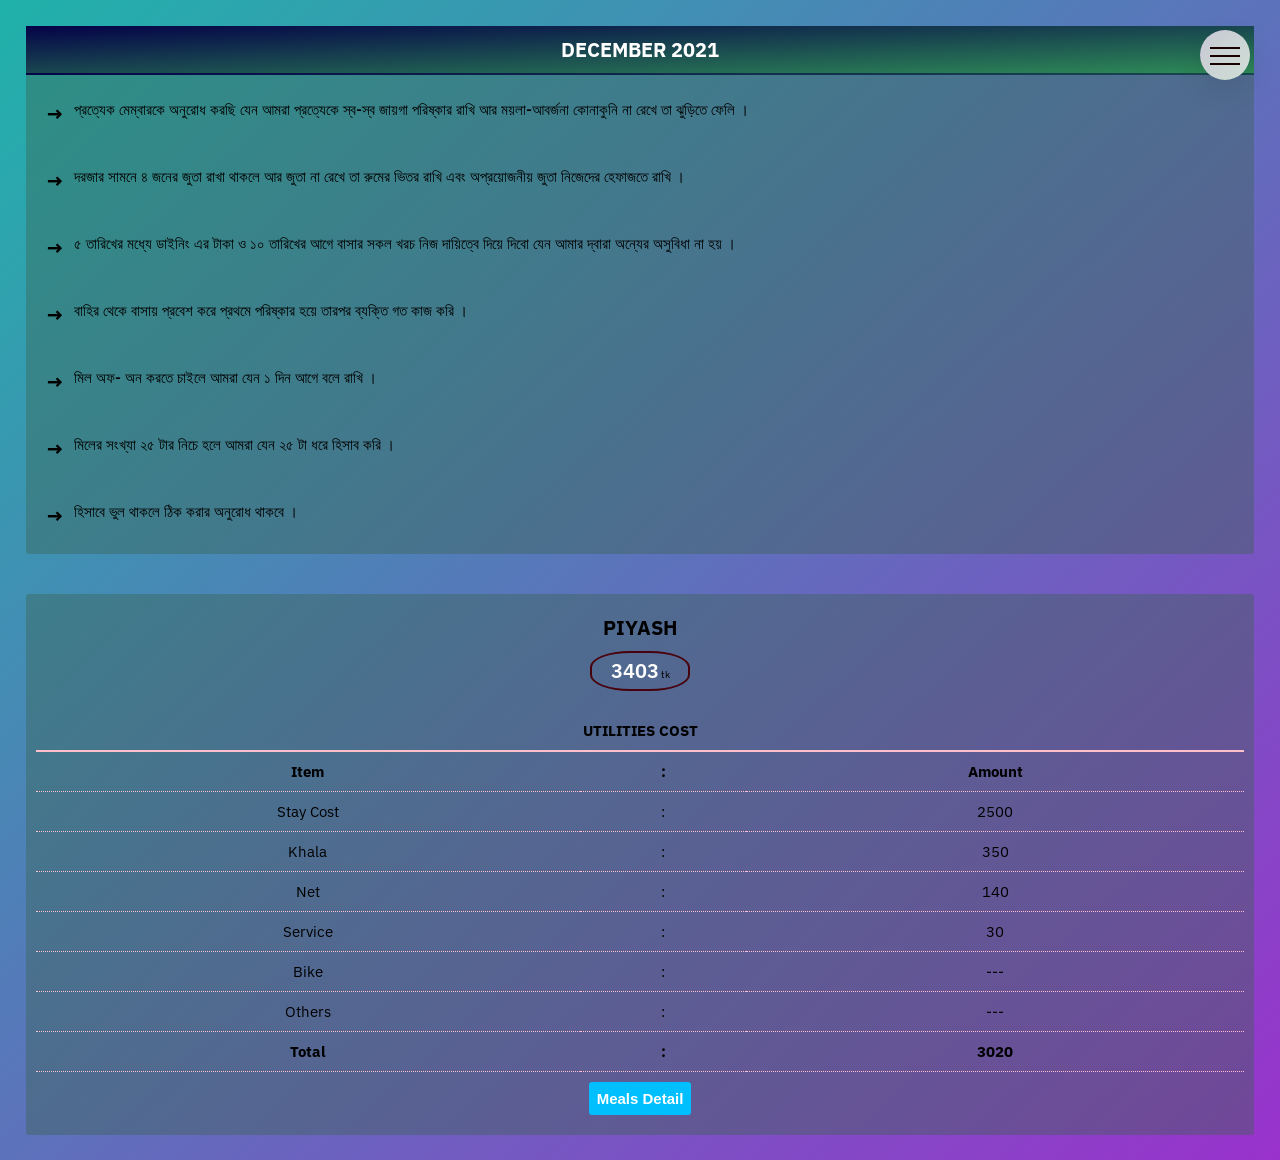
<file: piyas.html>
<!DOCTYPE html>
<html lang="en">
<head>
    <meta charset="UTF-8">
    <meta http-equiv="X-UA-Compatible" content="IE=edge">
    <meta name="viewport" content="width=device-width, initial-scale=1.0">
    <link rel="icon" href="image/favicon.ico" type="image/x-icon"/>
    <link href="https://fonts.googleapis.com/css2?family=IBM+Plex+Sans:wght@100;200;300;400;500;600;700&family=Open+Sans:wght@300;400;500;600;700;800&display=swap" rel="stylesheet">
    <link rel="stylesheet" href="css/style.css">
    <title>meals assuming</title>
</head>
<body>
    
    <div class="navigation">

        <input type="checkbox" class="checkbox" name="toggle" id="toggle">
        <label for="toggle" class="tbutton">
            <span class="ticon">&nbsp;</span>
        </label>
        <div class="nav-content">&nbsp;</div>
        <nav class="navbar">
            <ul class="list">
                <li class="item"><a href="suvo.html" class="link">suvo</a></li>
                <li class="item"><a href="udoy.html" class="link">udoy</a></li>
                <li class="item"><a href="razu.html" class="link">razu</a></li>
                <li class="item"><a href="alamin.html" class="link">alamin</a></li>
                <li class="item"><a href="sujon.html" class="link">sujon</a></li>
                <li class="item"><a href="amrul.html" class="link">amrul</a></li>
                <li class="item"><a href="masum.html" class="link">masum</a></li>
                <li class="item"><a href="imran.html" class="link">imran</a></li>
                <li class="item"><a href="sony.html" class="link">sony</a></li>
                <li class="item"><a href="piyas.html" class="link">piyas</a></li>
                </ul>
        </nav>

    </div>


    <div class="container">

        <div class="notice">
            <h1 class="heading">december 2021</h1>
            <ol class="list-note">
                <li class="note"><i>&rarr;</i><span class="rule">প্রত্যেক মেম্বারকে অনুরোধ করছি যেন আমরা প্রত্যেকে স্ব-স্ব জায়গা পরিষ্কার
                    রাখি আর ময়লা-আবর্জনা কোনাকুনি না রেখে তা ঝুড়িতে ফেলি ।</span>
                </li>
                <li class="note">
                    <i>&rarr;</i><span class="rule">দরজার সামনে ৪ জনের জুতা রাখা থাকলে আর জুতা না রেখে তা রুমের 
                        ভিতর রাখি এবং অপ্রয়োজনীয় জুতা নিজেদের হেফাজতে রাখি ।</span>
                </li>
                <li class="note">
                    <i>&rarr;</i><span class="rule">৫ তারিখের মধ্যে ডাইনিং এর টাকা ও ১০ তারিখের আগে বাসার সকল খরচ নিজ 
                        দায়িত্বে দিয়ে দিবো যেন আমার দ্বারা অন্যের অসুবিধা না হয় ।</span>
                </li>
                <li class="note">
                    <i>&rarr;</i><span class="rule">বাহির থেকে বাসায় প্রবেশ করে প্রথমে পরিষ্কার হয়ে তারপর ব্যক্তি গত কাজ করি ।</span>
                </li>
                <li class="note">
                    <i>&rarr;</i><span class="rule">মিল অফ- অন করতে চাইলে আমরা যেন ১ দিন আগে বলে রাখি ।</span> 
                </li>
                <li class="note">
                    <i>&rarr;</i><span class="rule">মিলের সংখ্যা ২৫ টার নিচে হলে আমরা যেন ২৫ টা ধরে হিসাব করি ।</span>  
                </li>
                <li class="note">
                    <i>&rarr;</i><span class="rule">হিসাবে ভুল থাকলে ঠিক করার অনুরোধ থাকবে ।</span>
                </li>
            </ol>

        </div>

        <div class="person">
            <div class="present">
                <table class="data">
                    <caption>
                        <h1>piyash</h1>
                        <!-- total amount -->
                        <div class="tamount">
                            <div class="total"><b>3403</b>
                                <span>tk</span>
                            </div>
                        </div>
                        <!-- total amount -->
                    </caption>
                    <thead>
                        <tr>
                            <th colspan="3" class="point">utilities cost</th>
                        </tr>
                        <tr>
                            <th>item</th>
                            <th>:</th>
                            <th>amount</th>
                        </tr>
                    </thead>
                    <tbody>
                        <tr>
                            <td>stay cost</td>
                            <td>:</td>
                            <td>2500</td>
                        </tr>
                        <tr>
                            <td>khala</td>
                            <td>:</td>
                            <td>350</td>
                        </tr>
                        <tr>
                            <td>net</td>
                            <td>:</td>
                            <td>140</td>
                        </tr>
                        
                        <tr>
                            <td>service</td>
                            <td>:</td>
                            <td>30</td>
                        </tr>
                        <tr>
                            <td>bike</td>
                            <td>:</td>
                            <td>---</td>
                        </tr>
                        <tr>
                            <td>others</td>
                            <td>:</td>
                            <td>---</td>
                        </tr>
                    </tbody>
                    <tfoot>
                        <tr>
                            <th>total</th>
                            <th>:</th>
                            <th>3020</th>
                        </tr>
                        <tr class="lastb">
                            <th colspan="3">
                                <button class="lbutton" onclick = "fun()">meals detail</button>
                            </th>
                            
                        </tr>
                    </tfoot>
                </table>
            </div>
            <div class="meals-detail active" id="para1">
                <table class="data">
                    <caption>
                        <h3>added with total cost</h3>
                        <!-- total amount -->
                        <div class="amount">
                            <span>383
                                <span>tk</span>
                            </span>
                        </div>
                        <!-- total amount -->
                    </caption>
                    <thead>
                        <tr>
                            <th colspan="3" class="point">meals cost</th>
                        </tr>
                        <tr>
                            <th>item</th>
                            <th>:</th>
                            <th>amount</th>
                        </tr>
                    </thead>
                    <tbody>
                        <tr>
                            <td>meal's rate</td>
                            <td>:</td>
                            <td>49.56</td>
                        </tr>
                        <tr>
                            <td>total meal</td>
                            <td>:</td>
                            <td>51</td>
                        </tr>
                        <tr>
                            <td>meals cost</td>
                            <td>:</td>
                            <td>2528</td>
                        </tr>
                        <tr>
                            <td>paid for bazar</td>
                            <td>:</td>
                            <td>2145</td>
                        </tr>
                        <tr>
                            <td>calculation</td>
                            <td>:</td>
                            <td>-383</td>
                        </tr>
                        
                    </tbody>
                    <tfoot>
                        <tr>
                            <th>due</th>
                            <th>:</th>
                            <th>-383</th>
                        </tr>
                        <tr class="lastb">
                            <th colspan="3"><button class="lbutton" onclick = "fun2()">last month</button></th>
                        </tr>
                    </tfoot>
                </table>
            </div>
            <div class="previous active" id="para2">
                <table class="data">
                    <caption>
                        <h3>bazar</h3>
                        <div class="amount">
                            <span>2145
                                <span>tk</span>
                            </span>
                        </div>
                    </caption>
                    <thead>
                        <tr>
                            <th colspan="3" class="point">last month</th>
                        </tr>
                        <tr>
                            <th>item</th>
                            <th>:</th>
                            <th>amount</th>
                        </tr>
                    </thead>
                    <tbody>
                        <tr>
                            <td>payable</td>
                            <td>:</td>
                            <td>1855</td>
                        </tr>
                        <tr>
                            <td>paid</td>
                            <td>:</td>
                            <td>4000</td>
                        </tr>
                        <tr>
                            <td>due</td>
                            <td>:</td>
                            <td>---</td>
                        </tr>
                        <tr>
                            <td>bazar's add</td>
                            <td>:</td>
                            <td>2145</td>
                        </tr>
                        
                    </tbody>
                    <tfoot>
                        <tr>
                            <th>bazar's deposit</th>
                            <th>:</th>
                            <th>2145</th>
                        </tr>
                        <tr class="lastb">
                            <th colspan="3"><a href="index.html" class="lbutton">home</a></th>
                        </tr>
                    </tfoot>
                </table>
            </div>
        </div>

    </div>

<script src="js/main.js"></script>
</body>
</html>
</file>
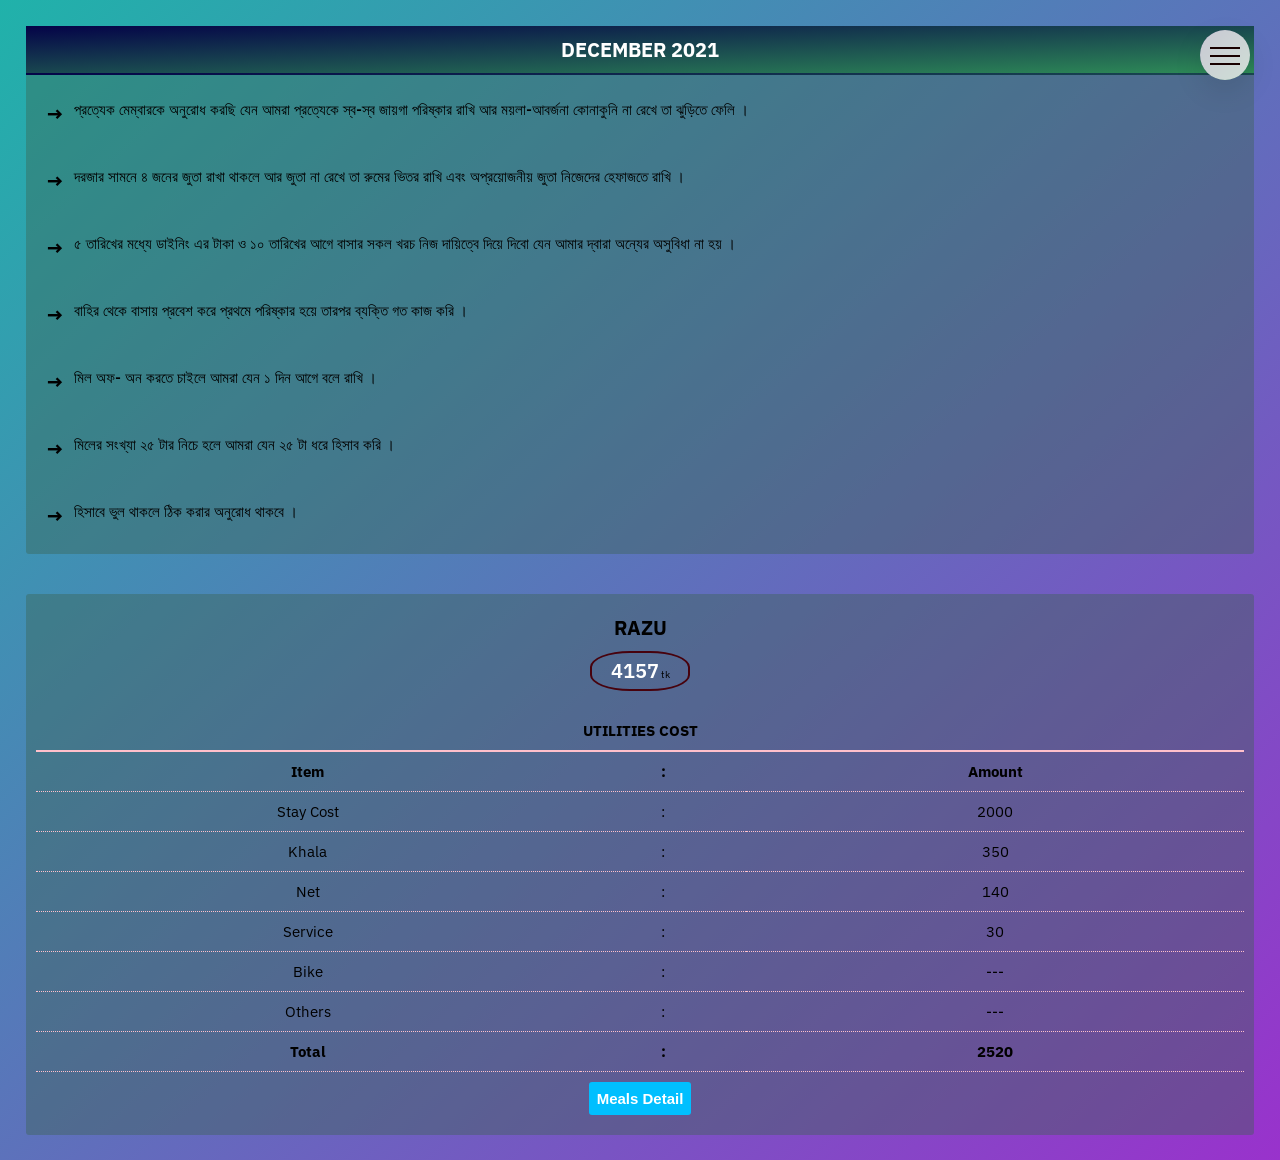
<file: razu.html>
<!DOCTYPE html>
<html lang="en">
<head>
    <meta charset="UTF-8">
    <meta http-equiv="X-UA-Compatible" content="IE=edge">
    <meta name="viewport" content="width=device-width, initial-scale=1.0">
    <link rel="icon" href="image/favicon.ico" type="image/x-icon"/>
    <link href="https://fonts.googleapis.com/css2?family=IBM+Plex+Sans:wght@100;200;300;400;500;600;700&family=Open+Sans:wght@300;400;500;600;700;800&display=swap" rel="stylesheet">
    <link rel="stylesheet" href="css/style.css">
    <title>meals assuming</title>
</head>
<body>
    
    <div class="navigation">

        <input type="checkbox" class="checkbox" name="toggle" id="toggle">
        <label for="toggle" class="tbutton">
            <span class="ticon">&nbsp;</span>
        </label>
        <div class="nav-content">&nbsp;</div>
        <nav class="navbar">
            <ul class="list">
                <li class="item"><a href="suvo.html" class="link">suvo</a></li>
                <li class="item"><a href="udoy.html" class="link">udoy</a></li>
                <li class="item"><a href="razu.html" class="link">razu</a></li>
                <li class="item"><a href="alamin.html" class="link">alamin</a></li>
                <li class="item"><a href="sujon.html" class="link">sujon</a></li>
                <li class="item"><a href="amrul.html" class="link">amrul</a></li>
                <li class="item"><a href="masum.html" class="link">masum</a></li>
                <li class="item"><a href="imran.html" class="link">imran</a></li>
                <li class="item"><a href="sony.html" class="link">sony</a></li>
                <li class="item"><a href="piyas.html" class="link">piyas</a></li>
                </ul>
        </nav>

    </div>


    <div class="container">

        <div class="notice">
            <h1 class="heading">december 2021</h1>
            <ol class="list-note">
                <li class="note"><i>&rarr;</i><span class="rule">প্রত্যেক মেম্বারকে অনুরোধ করছি যেন আমরা প্রত্যেকে স্ব-স্ব জায়গা পরিষ্কার
                    রাখি আর ময়লা-আবর্জনা কোনাকুনি না রেখে তা ঝুড়িতে ফেলি ।</span>
                </li>
                <li class="note">
                    <i>&rarr;</i><span class="rule">দরজার সামনে ৪ জনের জুতা রাখা থাকলে আর জুতা না রেখে তা রুমের 
                        ভিতর রাখি এবং অপ্রয়োজনীয় জুতা নিজেদের হেফাজতে রাখি ।</span>
                </li>
                <li class="note">
                    <i>&rarr;</i><span class="rule">৫ তারিখের মধ্যে ডাইনিং এর টাকা ও ১০ তারিখের আগে বাসার সকল খরচ নিজ 
                        দায়িত্বে দিয়ে দিবো যেন আমার দ্বারা অন্যের অসুবিধা না হয় ।</span>
                </li>
                <li class="note">
                    <i>&rarr;</i><span class="rule">বাহির থেকে বাসায় প্রবেশ করে প্রথমে পরিষ্কার হয়ে তারপর ব্যক্তি গত কাজ করি ।</span>
                </li>
                <li class="note">
                    <i>&rarr;</i><span class="rule">মিল অফ- অন করতে চাইলে আমরা যেন ১ দিন আগে বলে রাখি ।</span> 
                </li>
                <li class="note">
                    <i>&rarr;</i><span class="rule">মিলের সংখ্যা ২৫ টার নিচে হলে আমরা যেন ২৫ টা ধরে হিসাব করি ।</span>  
                </li>
                <li class="note">
                    <i>&rarr;</i><span class="rule">হিসাবে ভুল থাকলে ঠিক করার অনুরোধ থাকবে ।</span>
                </li>
            </ol>

        </div>

        <div class="person">
            <div class="present">
                <table class="data">
                    <caption>
                        <h1>razu</h1>
                        <!-- total amount -->
                        <div class="tamount">
                            <div class="total"><b>4157</b>
                                <span>tk</span>
                            </div>
                        </div>
                        <!-- total amount -->
                    </caption>
                    <thead>
                        <tr>
                            <th colspan="3" class="point">utilities cost</th>
                        </tr>
                        <tr>
                            <th>item</th>
                            <th>:</th>
                            <th>amount</th>
                        </tr>
                    </thead>
                    <tbody>
                        <tr>
                            <td>stay cost</td>
                            <td>:</td>
                            <td>2000</td>
                        </tr>
                        <tr>
                            <td>khala</td>
                            <td>:</td>
                            <td>350</td>
                        </tr>
                        <tr>
                            <td>net</td>
                            <td>:</td>
                            <td>140</td>
                        </tr>
                        
                        <tr>
                            <td>service</td>
                            <td>:</td>
                            <td>30</td>
                        </tr>
                        <tr>
                            <td>bike</td>
                            <td>:</td>
                            <td>---</td>
                        </tr>
                        <tr>
                            <td>others</td>
                            <td>:</td>
                            <td>---</td>
                        </tr>
                    </tbody>
                    <tfoot>
                        <tr>
                            <th>total</th>
                            <th>:</th>
                            <th>2520</th>
                        </tr>
                        <tr class="lastb">
                            <th colspan="3">
                                <button class="lbutton" onclick = "fun()">meals detail</button>
                            </th>
                            
                        </tr>
                    </tfoot>
                </table>
            </div>
            <div class="meals-detail active" id="para1">
                <table class="data">
                    <caption>
                        <h3>added with total cost</h3>
                        <!-- total amount -->
                        <div class="amount">
                            <span>1239
                                <span>tk</span>
                            </span>
                        </div>
                        <!-- total amount -->
                    </caption>
                    <thead>
                        <tr>
                            <th colspan="3" class="point">meals cost</th>
                        </tr>
                        <tr>
                            <th>item</th>
                            <th>:</th>
                            <th>amount</th>
                        </tr>
                    </thead>
                    <tbody>
                        <tr>
                            <td>meal's rate</td>
                            <td>:</td>
                            <td>49.56</td>
                        </tr>
                        <tr>
                            <td>total meal</td>
                            <td>:</td>
                            <td>25</td>
                        </tr>
                        <tr>
                            <td>meals cost</td>
                            <td>:</td>
                            <td>1239</td>
                        </tr>
                        <tr>
                            <td>paid for bazar</td>
                            <td>:</td>
                            <td>---</td>
                        </tr>
                        <tr>
                            <td>calculation</td>
                            <td>:</td>
                            <td>-1239</td>
                        </tr>
                        
                    </tbody>
                    <tfoot>
                        <tr>
                            <th>due</th>
                            <th>:</th>
                            <th>-1239</th>
                        </tr>
                        <tr class="lastb">
                            <th colspan="3"><button class="lbutton" onclick = "fun2()">last month</button></th>
                        </tr>
                    </tfoot>
                </table>
            </div>
            <div class="previous active" id="para2">
                <table class="data">
                    <caption>
                        <h3>Due</h3>
                        <div class="amount">
                            <span>-398
                                <span>tk</span>
                            </span>
                        </div>
                    </caption>
                    <thead>
                        <tr>
                            <th colspan="3" class="point">last month</th>
                        </tr>
                        <tr>
                            <th>item</th>
                            <th>:</th>
                            <th>amount</th>
                        </tr>
                    </thead>
                    <tbody>
                        <tr>
                            <td>payable</td>
                            <td>:</td>
                            <td>3698</td>
                        </tr>
                        <tr>
                            <td>paid</td>
                            <td>:</td>
                            <td>3300</td>
                        </tr>
                        <tr>
                            <td>due</td>
                            <td>:</td>
                            <td>-398</td>
                        </tr>
                        <tr>
                            <td>bazar's add</td>
                            <td>:</td>
                            <td>---</td>
                        </tr>
                        
                    </tbody>
                    <tfoot>
                        <tr>
                            <th>bazar's deposit</th>
                            <th>:</th>
                            <th>---</th>
                        </tr>
                        <tr class="lastb">
                            <th colspan="3"><a href="index.html" class="lbutton">home</a></th>
                        </tr>
                    </tfoot>
                </table>
            </div>
        </div>

    </div>

<script src="js/main.js"></script>
</body>
</html>
</file>
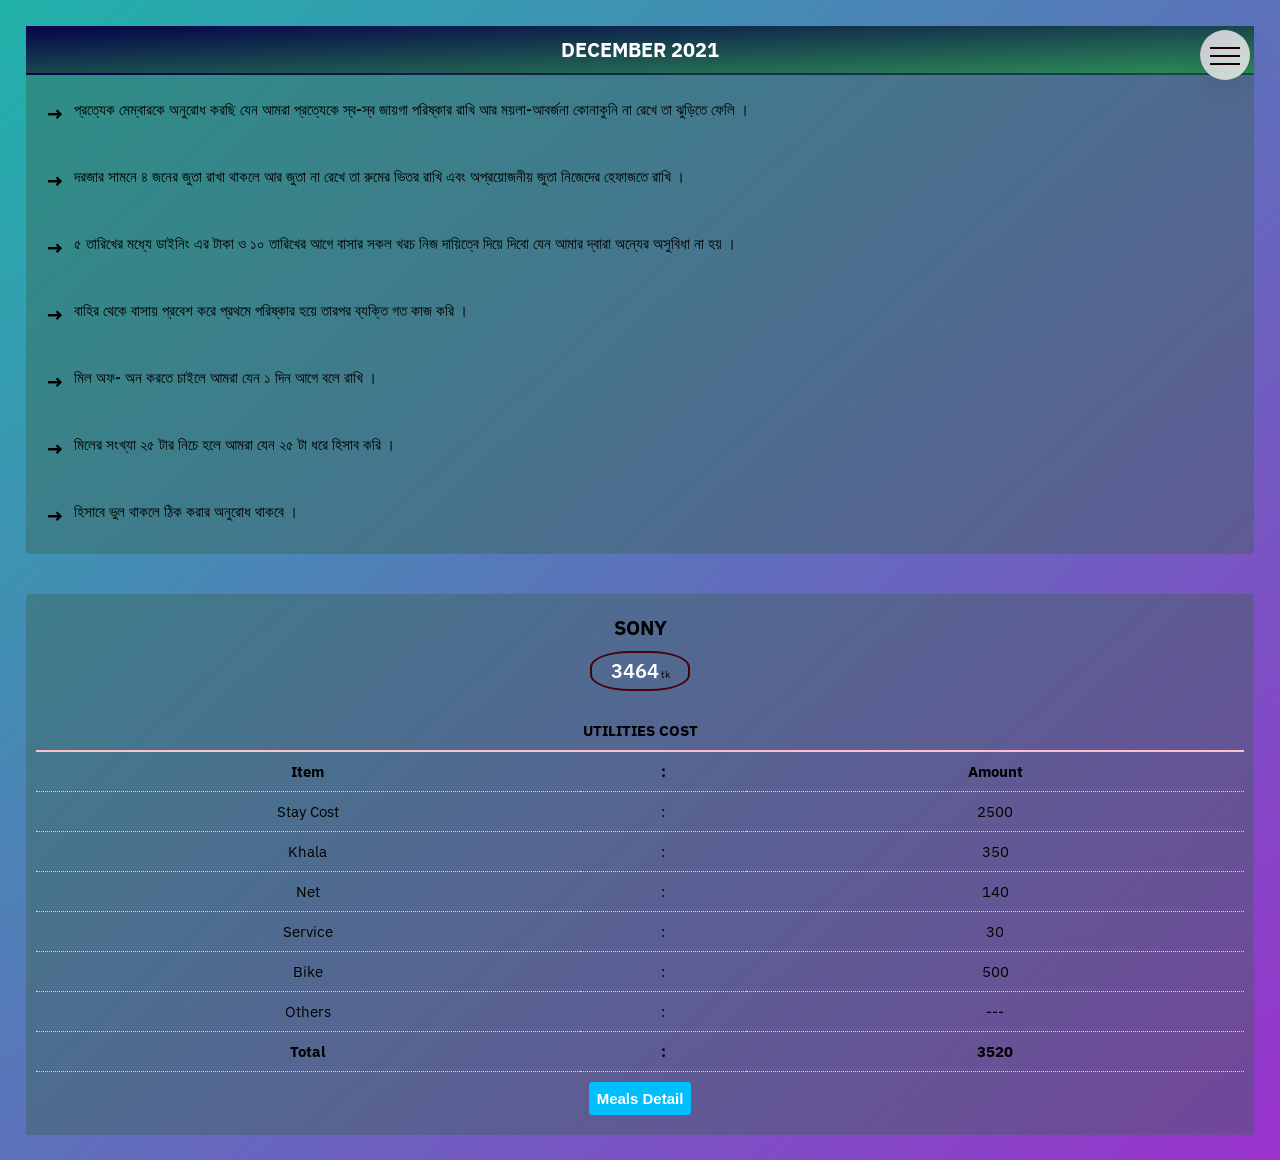
<file: sony.html>
<!DOCTYPE html>
<html lang="en">
<head>
    <meta charset="UTF-8">
    <meta http-equiv="X-UA-Compatible" content="IE=edge">
    <meta name="viewport" content="width=device-width, initial-scale=1.0">
    <link rel="icon" href="image/favicon.ico" type="image/x-icon"/>
    <link href="https://fonts.googleapis.com/css2?family=IBM+Plex+Sans:wght@100;200;300;400;500;600;700&family=Open+Sans:wght@300;400;500;600;700;800&display=swap" rel="stylesheet">
    <link rel="stylesheet" href="css/style.css">
    <title>meals assuming</title>
</head>
<body>
    
    <div class="navigation">

        <input type="checkbox" class="checkbox" name="toggle" id="toggle">
        <label for="toggle" class="tbutton">
            <span class="ticon">&nbsp;</span>
        </label>
        <div class="nav-content">&nbsp;</div>
        <nav class="navbar">
            <ul class="list">
                <li class="item"><a href="suvo.html" class="link">suvo</a></li>
                <li class="item"><a href="udoy.html" class="link">udoy</a></li>
                <li class="item"><a href="razu.html" class="link">razu</a></li>
                <li class="item"><a href="alamin.html" class="link">alamin</a></li>
                <li class="item"><a href="sujon.html" class="link">sujon</a></li>
                <li class="item"><a href="amrul.html" class="link">amrul</a></li>
                <li class="item"><a href="masum.html" class="link">masum</a></li>
                <li class="item"><a href="imran.html" class="link">imran</a></li>
                <li class="item"><a href="sony.html" class="link">sony</a></li>
                <li class="item"><a href="piyas.html" class="link">piyas</a></li>
                </ul>
        </nav>

    </div>


    <div class="container">

        <div class="notice">
            <h1 class="heading">december 2021</h1>
            <ol class="list-note">
                <li class="note"><i>&rarr;</i><span class="rule">প্রত্যেক মেম্বারকে অনুরোধ করছি যেন আমরা প্রত্যেকে স্ব-স্ব জায়গা পরিষ্কার
                    রাখি আর ময়লা-আবর্জনা কোনাকুনি না রেখে তা ঝুড়িতে ফেলি ।</span>
                </li>
                <li class="note">
                    <i>&rarr;</i><span class="rule">দরজার সামনে ৪ জনের জুতা রাখা থাকলে আর জুতা না রেখে তা রুমের 
                        ভিতর রাখি এবং অপ্রয়োজনীয় জুতা নিজেদের হেফাজতে রাখি ।</span>
                </li>
                <li class="note">
                    <i>&rarr;</i><span class="rule">৫ তারিখের মধ্যে ডাইনিং এর টাকা ও ১০ তারিখের আগে বাসার সকল খরচ নিজ 
                        দায়িত্বে দিয়ে দিবো যেন আমার দ্বারা অন্যের অসুবিধা না হয় ।</span>
                </li>
                <li class="note">
                    <i>&rarr;</i><span class="rule">বাহির থেকে বাসায় প্রবেশ করে প্রথমে পরিষ্কার হয়ে তারপর ব্যক্তি গত কাজ করি ।</span>
                </li>
                <li class="note">
                    <i>&rarr;</i><span class="rule">মিল অফ- অন করতে চাইলে আমরা যেন ১ দিন আগে বলে রাখি ।</span> 
                </li>
                <li class="note">
                    <i>&rarr;</i><span class="rule">মিলের সংখ্যা ২৫ টার নিচে হলে আমরা যেন ২৫ টা ধরে হিসাব করি ।</span>  
                </li>
                <li class="note">
                    <i>&rarr;</i><span class="rule">হিসাবে ভুল থাকলে ঠিক করার অনুরোধ থাকবে ।</span>
                </li>
            </ol>

        </div>

        <div class="person">
            <div class="present">
                <table class="data">
                    <caption>
                        <h1>Sony</h1>
                        <!-- total amount -->
                        <div class="tamount">
                            <div class="total"><b>3464</b>
                                <span>tk</span>
                            </div>
                        </div>
                        <!-- total amount -->
                    </caption>
                    <thead>
                        <tr>
                            <th colspan="3" class="point">utilities cost</th>
                        </tr>
                        <tr>
                            <th>item</th>
                            <th>:</th>
                            <th>amount</th>
                        </tr>
                    </thead>
                    <tbody>
                        <tr>
                            <td>stay cost</td>
                            <td>:</td>
                            <td>2500</td>
                        </tr>
                        <tr>
                            <td>khala</td>
                            <td>:</td>
                            <td>350</td>
                        </tr>
                        <tr>
                            <td>net</td>
                            <td>:</td>
                            <td>140</td>
                        </tr>
                        
                        <tr>
                            <td>service</td>
                            <td>:</td>
                            <td>30</td>
                        </tr>
                        <tr>
                            <td>bike</td>
                            <td>:</td>
                            <td>500</td>
                        </tr>
                        <tr>
                            <td>others</td>
                            <td>:</td>
                            <td>---</td>
                        </tr>
                    </tbody>
                    <tfoot>
                        <tr>
                            <th>total</th>
                            <th>:</th>
                            <th>3520</th>
                        </tr>
                        <tr class="lastb">
                            <th colspan="3">
                                <button class="lbutton" onclick = "fun()">meals detail</button>
                            </th>
                            
                        </tr>
                    </tfoot>
                </table>
            </div>
            <div class="meals-detail active" id="para1">
                <table class="data">
                    <caption>
                        <h3>added with total cost</h3>
                        <!-- total amount -->
                        <div class="amount">
                            <span>-56
                                <span>tk</span>
                            </span>
                        </div>
                        <!-- total amount -->
                    </caption>
                    <thead>
                        <tr>
                            <th colspan="3" class="point">meals cost</th>
                        </tr>
                        <tr>
                            <th>item</th>
                            <th>:</th>
                            <th>amount</th>
                        </tr>
                    </thead>
                    <tbody>
                        <tr>
                            <td>meal's rate</td>
                            <td>:</td>
                            <td>49.56</td>
                        </tr>
                        <tr>
                            <td>total meal</td>
                            <td>:</td>
                            <td>53</td>
                        </tr>
                        <tr>
                            <td>meals cost</td>
                            <td>:</td>
                            <td>2626</td>
                        </tr>
                        <tr>
                            <td>paid for bazar</td>
                            <td>:</td>
                            <td>2670</td>
                        </tr>
                        <tr>
                            <td>calculation</td>
                            <td>:</td>
                            <td>56</td>
                        </tr>
                        
                    </tbody>
                    <tfoot>
                        <tr>
                            <th>get</th>
                            <th>:</th>
                            <th>56</th>
                        </tr>
                        <tr class="lastb">
                            <th colspan="3"><button class="lbutton" onclick = "fun2()">last month</button></th>
                        </tr>
                    </tfoot>
                </table>
            </div>
            <div class="previous active" id="para2">
                <table class="data">
                    <caption>
                        <h3>Due</h3>
                        <div class="amount">
                            <span>2670
                                <span>tk</span>
                            </span>
                        </div>
                    </caption>
                    <thead>
                        <tr>
                            <th colspan="3" class="point">last month</th>
                        </tr>
                        <tr>
                            <th>item</th>
                            <th>:</th>
                            <th>amount</th>
                        </tr>
                    </thead>
                    <tbody>
                        <tr>
                            <td>payable</td>
                            <td>:</td>
                            <td>4330</td>
                        </tr>
                        <tr>
                            <td>paid</td>
                            <td>:</td>
                            <td>7000</td>
                        </tr>
                        <tr>
                            <td>due</td>
                            <td>:</td>
                            <td>---</td>
                        </tr>
                        <tr>
                            <td>bazar's add</td>
                            <td>:</td>
                            <td>2670</td>
                        </tr>
                        
                    </tbody>
                    <tfoot>
                        <tr>
                            <th>bazar's deposit</th>
                            <th>:</th>
                            <th>2670</th>
                        </tr>
                        <tr class="lastb">
                            <th colspan="3"><a href="index.html" class="lbutton">home</a></th>
                        </tr>
                    </tfoot>
                </table>
            </div>
        </div>

    </div>

<script src="js/main.js"></script>
</body>
</html>
</file>
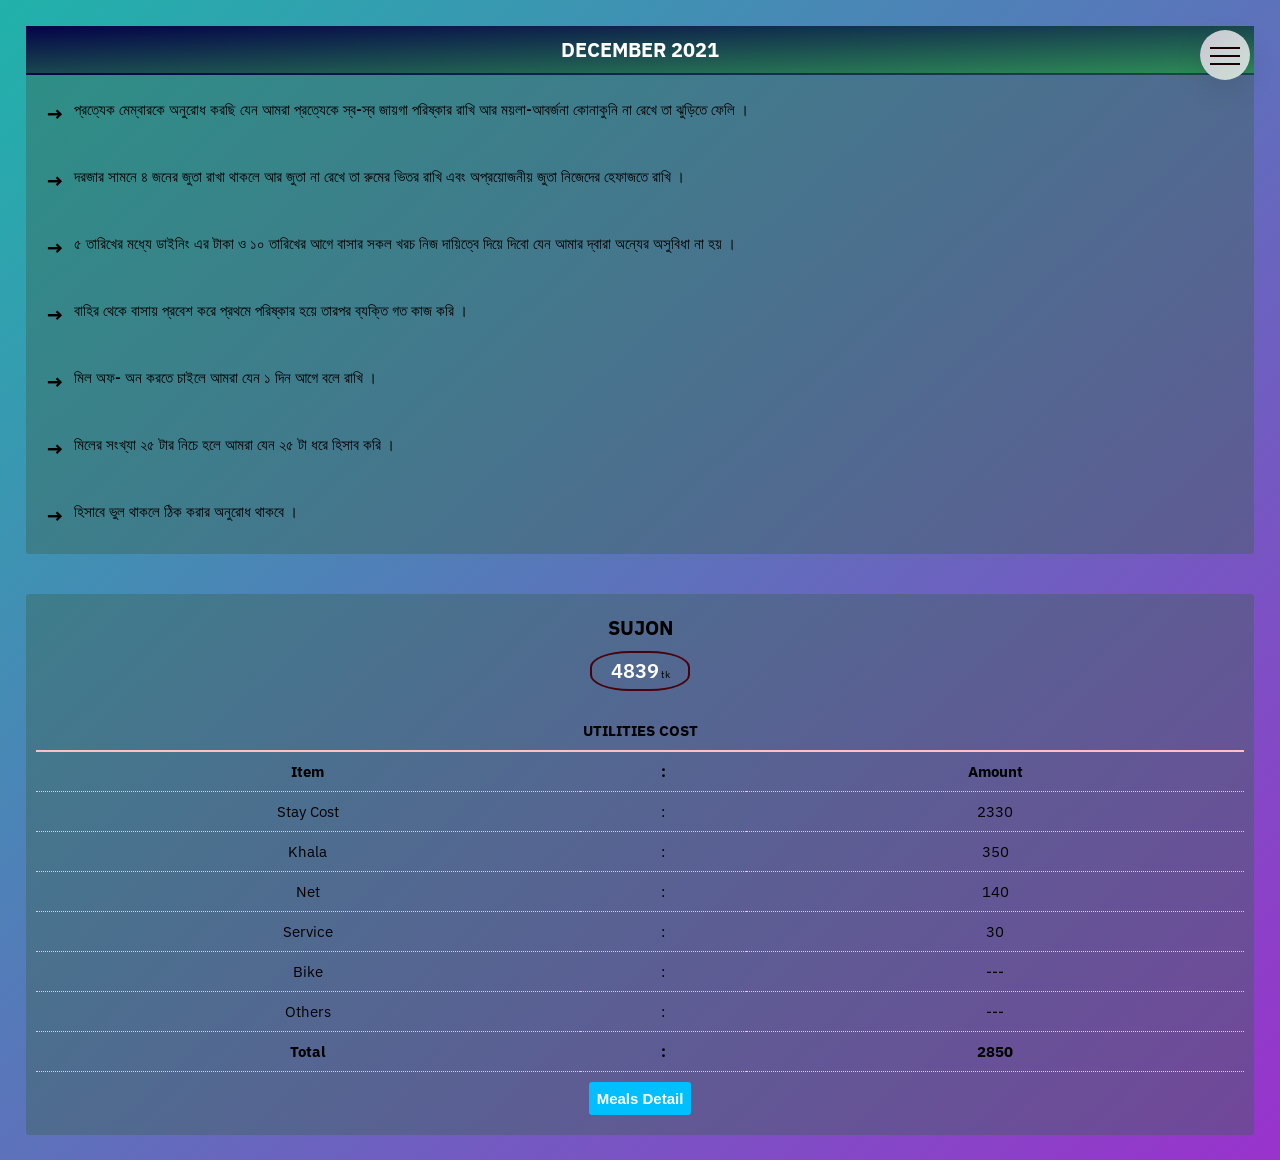
<file: sujon.html>
<!DOCTYPE html>
<html lang="en">
<head>
    <meta charset="UTF-8">
    <meta http-equiv="X-UA-Compatible" content="IE=edge">
    <meta name="viewport" content="width=device-width, initial-scale=1.0">
    <link rel="icon" href="image/favicon.ico" type="image/x-icon"/>
    <link href="https://fonts.googleapis.com/css2?family=IBM+Plex+Sans:wght@100;200;300;400;500;600;700&family=Open+Sans:wght@300;400;500;600;700;800&display=swap" rel="stylesheet">
    <link rel="stylesheet" href="css/style.css">
    <title>meals assuming</title>
</head>
<body>
    
    <div class="navigation">

        <input type="checkbox" class="checkbox" name="toggle" id="toggle">
        <label for="toggle" class="tbutton">
            <span class="ticon">&nbsp;</span>
        </label>
        <div class="nav-content">&nbsp;</div>
        <nav class="navbar">
            <ul class="list">
                <li class="item"><a href="suvo.html" class="link">suvo</a></li>
                <li class="item"><a href="udoy.html" class="link">udoy</a></li>
                <li class="item"><a href="razu.html" class="link">razu</a></li>
                <li class="item"><a href="alamin.html" class="link">alamin</a></li>
                <li class="item"><a href="sujon.html" class="link">sujon</a></li>
                <li class="item"><a href="amrul.html" class="link">amrul</a></li>
                <li class="item"><a href="masum.html" class="link">masum</a></li>
                <li class="item"><a href="imran.html" class="link">imran</a></li>
                <li class="item"><a href="sony.html" class="link">sony</a></li>
                <li class="item"><a href="piyas.html" class="link">piyas</a></li>
                </ul>
        </nav>

    </div>


    <div class="container">

        <div class="notice">
            <h1 class="heading">december 2021</h1>
            <ol class="list-note">
                <li class="note"><i>&rarr;</i><span class="rule">প্রত্যেক মেম্বারকে অনুরোধ করছি যেন আমরা প্রত্যেকে স্ব-স্ব জায়গা পরিষ্কার
                    রাখি আর ময়লা-আবর্জনা কোনাকুনি না রেখে তা ঝুড়িতে ফেলি ।</span>
                </li>
                <li class="note">
                    <i>&rarr;</i><span class="rule">দরজার সামনে ৪ জনের জুতা রাখা থাকলে আর জুতা না রেখে তা রুমের 
                        ভিতর রাখি এবং অপ্রয়োজনীয় জুতা নিজেদের হেফাজতে রাখি ।</span>
                </li>
                <li class="note">
                    <i>&rarr;</i><span class="rule">৫ তারিখের মধ্যে ডাইনিং এর টাকা ও ১০ তারিখের আগে বাসার সকল খরচ নিজ 
                        দায়িত্বে দিয়ে দিবো যেন আমার দ্বারা অন্যের অসুবিধা না হয় ।</span>
                </li>
                <li class="note">
                    <i>&rarr;</i><span class="rule">বাহির থেকে বাসায় প্রবেশ করে প্রথমে পরিষ্কার হয়ে তারপর ব্যক্তি গত কাজ করি ।</span>
                </li>
                <li class="note">
                    <i>&rarr;</i><span class="rule">মিল অফ- অন করতে চাইলে আমরা যেন ১ দিন আগে বলে রাখি ।</span> 
                </li>
                <li class="note">
                    <i>&rarr;</i><span class="rule">মিলের সংখ্যা ২৫ টার নিচে হলে আমরা যেন ২৫ টা ধরে হিসাব করি ।</span>  
                </li>
                <li class="note">
                    <i>&rarr;</i><span class="rule">হিসাবে ভুল থাকলে ঠিক করার অনুরোধ থাকবে ।</span>
                </li>
            </ol>

        </div>

        <div class="person">
            <div class="present">
                <table class="data">
                    <caption>
                        <h1>Sujon</h1>
                        <!-- total amount -->
                        <div class="tamount">
                            <div class="total"><b>4839</b>
                                <span>tk</span>
                            </div>
                        </div>
                        <!-- total amount -->
                    </caption>
                    <thead>
                        <tr>
                            <th colspan="3" class="point">utilities cost</th>
                        </tr>
                        <tr>
                            <th>item</th>
                            <th>:</th>
                            <th>amount</th>
                        </tr>
                    </thead>
                    <tbody>
                        <tr>
                            <td>stay cost</td>
                            <td>:</td>
                            <td>2330</td>
                        </tr>
                        <tr>
                            <td>khala</td>
                            <td>:</td>
                            <td>350</td>
                        </tr>
                        <tr>
                            <td>net</td>
                            <td>:</td>
                            <td>140</td>
                        </tr>
                        
                        <tr>
                            <td>service</td>
                            <td>:</td>
                            <td>30</td>
                        </tr>
                        <tr>
                            <td>bike</td>
                            <td>:</td>
                            <td>---</td>
                        </tr>
                        <tr>
                            <td>others</td>
                            <td>:</td>
                            <td>---</td>
                        </tr>
                    </tbody>
                    <tfoot>
                        <tr>
                            <th>total</th>
                            <th>:</th>
                            <th>2850</th>
                        </tr>
                        <tr class="lastb">
                            <th colspan="3">
                                <button class="lbutton" onclick = "fun()">meals detail</button>
                            </th>
                            
                        </tr>
                    </tfoot>
                </table>
            </div>
            <div class="meals-detail active" id="para1">
                <table class="data">
                    <caption>
                        <h3>added with total cost</h3>
                        <!-- total amount -->
                        <div class="amount">
                            <span>1487
                                <span>tk</span>
                            </span>
                        </div>
                        <!-- total amount -->
                    </caption>
                    <thead>
                        <tr>
                            <th colspan="3" class="point">meals cost</th>
                        </tr>
                        <tr>
                            <th>item</th>
                            <th>:</th>
                            <th>amount</th>
                        </tr>
                    </thead>
                    <tbody>
                        <tr>
                            <td>meal's rate</td>
                            <td>:</td>
                            <td>49.56</td>
                        </tr>
                        <tr>
                            <td>total meal</td>
                            <td>:</td>
                            <td>30</td>
                        </tr>
                        <tr>
                            <td>meals cost</td>
                            <td>:</td>
                            <td>1487</td>
                        </tr>
                        <tr>
                            <td>paid for bazar</td>
                            <td>:</td>
                            <td>---</td>
                        </tr>
                        <tr>
                            <td>calculation</td>
                            <td>:</td>
                            <td>-1487</td>
                        </tr>
                        
                    </tbody>
                    <tfoot>
                        <tr>
                            <th>due</th>
                            <th>:</th>
                            <th>-1487</th>
                        </tr>
                        <tr class="lastb">
                            <th colspan="3"><button class="lbutton" onclick = "fun2()">last month</button></th>
                        </tr>
                    </tfoot>
                </table>
            </div>
            <div class="previous active" id="para2">
                <table class="data">
                    <caption>
                        <h3>Due</h3>
                        <div class="amount">
                            <span>-502
                                <span>tk</span>
                            </span>
                        </div>
                    </caption>
                    <thead>
                        <tr>
                            <th colspan="3" class="point">last month</th>
                        </tr>
                        <tr>
                            <th>item</th>
                            <th>:</th>
                            <th>amount</th>
                        </tr>
                    </thead>
                    <tbody>
                        <tr>
                            <td>payable</td>
                            <td>:</td>
                            <td>4502</td>
                        </tr>
                        <tr>
                            <td>paid</td>
                            <td>:</td>
                            <td>4000</td>
                        </tr>
                        <tr>
                            <td>due</td>
                            <td>:</td>
                            <td>-502</td>
                        </tr>
                        <tr>
                            <td>bazar's add</td>
                            <td>:</td>
                            <td>---</td>
                        </tr>
                        
                    </tbody>
                    <tfoot>
                        <tr>
                            <th>bazar's deposit</th>
                            <th>:</th>
                            <th>---</th>
                        </tr>
                        <tr class="lastb">
                            <th colspan="3"><a href="index.html" class="lbutton">home</a></th>
                        </tr>
                    </tfoot>
                </table>
            </div>
        </div>

    </div>

<script src="js/main.js"></script>
</body>
</html>
</file>
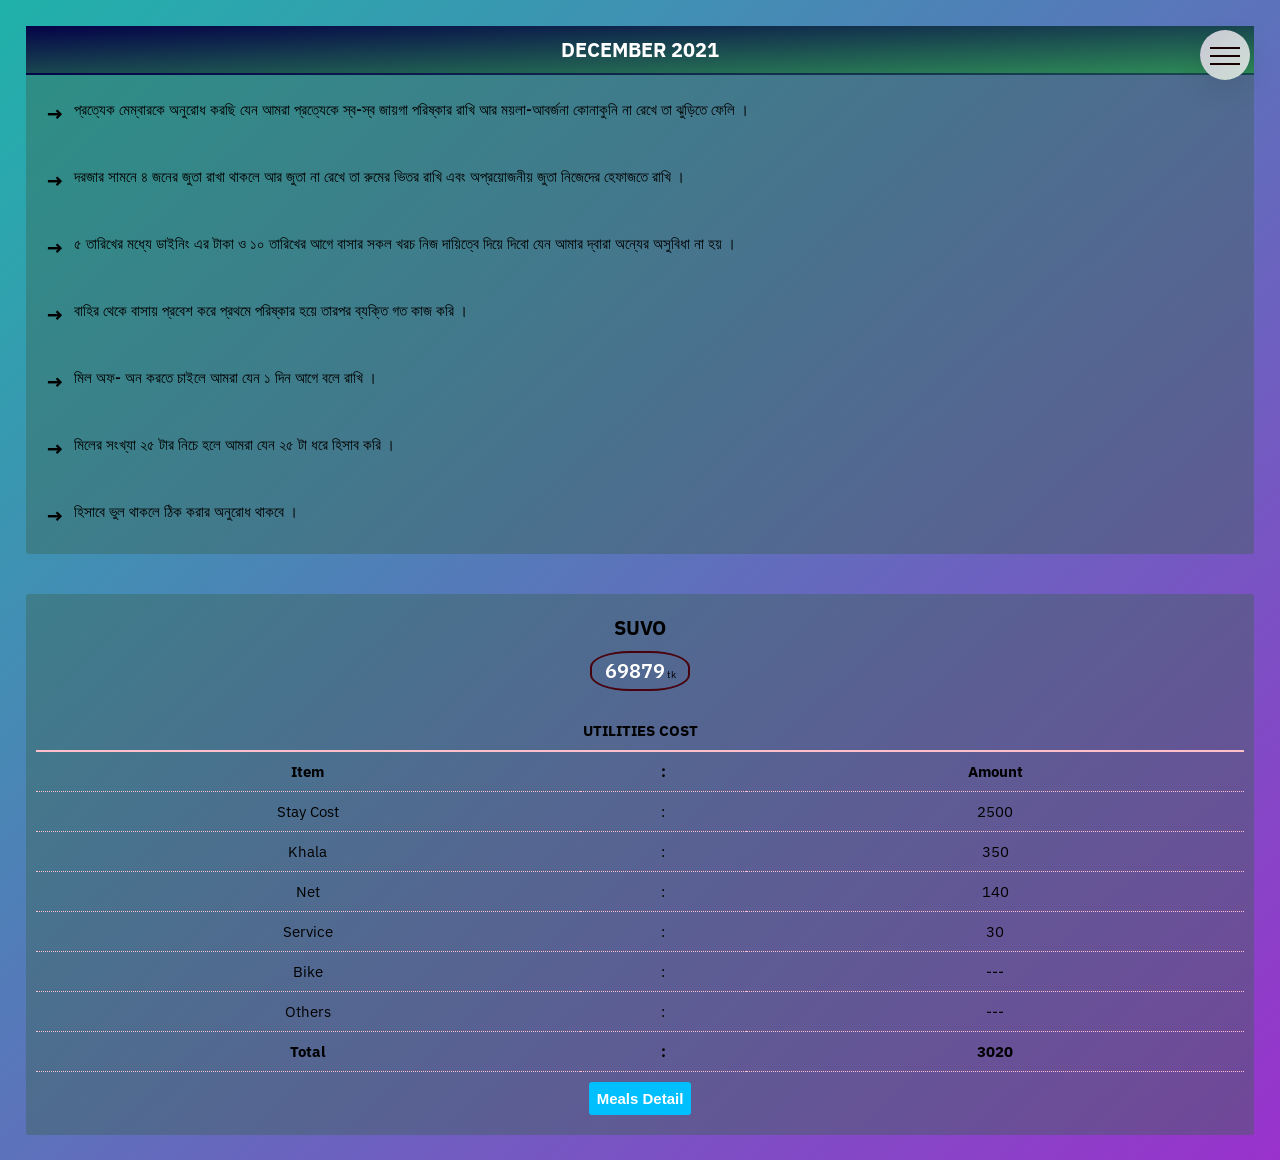
<file: suvo.html>
<!DOCTYPE html>
<html lang="en">
<head>
    <meta charset="UTF-8">
    <meta http-equiv="X-UA-Compatible" content="IE=edge">
    <meta name="viewport" content="width=device-width, initial-scale=1.0">
    <link rel="icon" href="image/favicon.ico" type="image/x-icon"/>
    <link href="https://fonts.googleapis.com/css2?family=IBM+Plex+Sans:wght@100;200;300;400;500;600;700&family=Open+Sans:wght@300;400;500;600;700;800&display=swap" rel="stylesheet">
    <link rel="stylesheet" href="css/style.css">
    <title>meals assuming</title>
</head>
<body>
    
    <div class="navigation">

        <input type="checkbox" class="checkbox" name="toggle" id="toggle">
        <label for="toggle" class="tbutton">
            <span class="ticon">&nbsp;</span>
        </label>
        <div class="nav-content">&nbsp;</div>
        <nav class="navbar">
            <ul class="list">
                <li class="item"><a href="suvo.html" class="link">suvo</a></li>
                <li class="item"><a href="udoy.html" class="link">udoy</a></li>
                <li class="item"><a href="razu.html" class="link">razu</a></li>
                <li class="item"><a href="alamin.html" class="link">alamin</a></li>
                <li class="item"><a href="sujon.html" class="link">sujon</a></li>
                <li class="item"><a href="amrul.html" class="link">amrul</a></li>
                <li class="item"><a href="masum.html" class="link">masum</a></li>
                <li class="item"><a href="imran.html" class="link">imran</a></li>
                <li class="item"><a href="sony.html" class="link">sony</a></li>
                <li class="item"><a href="piyas.html" class="link">piyas</a></li>
                </ul>
        </nav>

    </div>


    <div class="container">

        <div class="notice">
            <h1 class="heading">december 2021</h1>
            <ol class="list-note">
                <li class="note"><i>&rarr;</i><span class="rule">প্রত্যেক মেম্বারকে অনুরোধ করছি যেন আমরা প্রত্যেকে স্ব-স্ব জায়গা পরিষ্কার
                    রাখি আর ময়লা-আবর্জনা কোনাকুনি না রেখে তা ঝুড়িতে ফেলি ।</span>
                </li>
                <li class="note">
                    <i>&rarr;</i><span class="rule">দরজার সামনে ৪ জনের জুতা রাখা থাকলে আর জুতা না রেখে তা রুমের 
                        ভিতর রাখি এবং অপ্রয়োজনীয় জুতা নিজেদের হেফাজতে রাখি ।</span>
                </li>
                <li class="note">
                    <i>&rarr;</i><span class="rule">৫ তারিখের মধ্যে ডাইনিং এর টাকা ও ১০ তারিখের আগে বাসার সকল খরচ নিজ 
                        দায়িত্বে দিয়ে দিবো যেন আমার দ্বারা অন্যের অসুবিধা না হয় ।</span>
                </li>
                <li class="note">
                    <i>&rarr;</i><span class="rule">বাহির থেকে বাসায় প্রবেশ করে প্রথমে পরিষ্কার হয়ে তারপর ব্যক্তি গত কাজ করি ।</span>
                </li>
                <li class="note">
                    <i>&rarr;</i><span class="rule">মিল অফ- অন করতে চাইলে আমরা যেন ১ দিন আগে বলে রাখি ।</span> 
                </li>
                <li class="note">
                    <i>&rarr;</i><span class="rule">মিলের সংখ্যা ২৫ টার নিচে হলে আমরা যেন ২৫ টা ধরে হিসাব করি ।</span>  
                </li>
                <li class="note">
                    <i>&rarr;</i><span class="rule">হিসাবে ভুল থাকলে ঠিক করার অনুরোধ থাকবে ।</span>
                </li>
            </ol>

        </div>

        <div class="person">
            <div class="present">
                <table class="data">
                    <caption>
                        <h1>Suvo</h1>
                        <!-- total amount -->
                        <div class="tamount">
                            <div class="total"><b>69879</b>
                                <span>tk</span>
                            </div>
                        </div>
                        <!-- total amount -->
                    </caption>
                    <thead>
                        <tr>
                            <th colspan="3" class="point">utilities cost</th>
                        </tr>
                        <tr>
                            <th>item</th>
                            <th>:</th>
                            <th>amount</th>
                        </tr>
                    </thead>
                    <tbody>
                        <tr>
                            <td>stay cost</td>
                            <td>:</td>
                            <td>2500</td>
                        </tr>
                        <tr>
                            <td>khala</td>
                            <td>:</td>
                            <td>350</td>
                        </tr>
                        <tr>
                            <td>net</td>
                            <td>:</td>
                            <td>140</td>
                        </tr>
                        
                        <tr>
                            <td>service</td>
                            <td>:</td>
                            <td>30</td>
                        </tr>
                        <tr>
                            <td>bike</td>
                            <td>:</td>
                            <td>---</td>
                        </tr>
                        <tr>
                            <td>others</td>
                            <td>:</td>
                            <td>---</td>
                        </tr>
                    </tbody>
                    <tfoot>
                        <tr>
                            <th>total</th>
                            <th>:</th>
                            <th>3020</th>
                        </tr>
                        <tr class="lastb">
                            <th colspan="3">
                                <button class="lbutton" onclick = "fun()">meals detail</button>
                            </th>
                            
                        </tr>
                    </tfoot>
                </table>
            </div>
            <div class="meals-detail active" id="para1">
                <table class="data">
                    <caption>
                        <h3>added with total cost</h3>
                        <!-- total amount -->
                        <div class="amount">
                            <span>2379
                                <span>tk</span>
                            </span>
                        </div>
                        <!-- total amount -->
                    </caption>
                    <thead>
                        <tr>
                            <th colspan="3" class="point">meals cost</th>
                        </tr>
                        <tr>
                            <th>item</th>
                            <th>:</th>
                            <th>amount</th>
                        </tr>
                    </thead>
                    <tbody>
                        <tr>
                            <td>meal's rate</td>
                            <td>:</td>
                            <td>49.56</td>
                        </tr>
                        <tr>
                            <td>total meal</td>
                            <td>:</td>
                            <td>48</td>
                        </tr>
                        <tr>
                            <td>meals cost</td>
                            <td>:</td>
                            <td>2379</td>
                        </tr>
                        <tr>
                            <td>paid for bazar</td>
                            <td>:</td>
                            <td>---</td>
                        </tr>
                        <tr>
                            <td>calculation</td>
                            <td>:</td>
                            <td>-2379</td>
                        </tr>
                        
                    </tbody>
                    <tfoot>
                        <tr>
                            <th>due</th>
                            <th>:</th>
                            <th>-2379</th>
                        </tr>
                        <tr class="lastb">
                            <th colspan="3"><button class="lbutton" onclick = "fun2()">last month</button></th>
                        </tr>
                    </tfoot>
                </table>
            </div>
            <div class="previous active" id="para2">
                <table class="data">
                    <caption>
                        <h3>Due</h3>
                        <div class="amount">
                            <span>64480
                                <span>tk</span>
                            </span>
                        </div>
                    </caption>
                    <thead>
                        <tr>
                            <th colspan="3" class="point">last month</th>
                        </tr>
                        <tr>
                            <th>item</th>
                            <th>:</th>
                            <th>amount</th>
                        </tr>
                    </thead>
                    <tbody>
                        <tr>
                            <td>payable</td>
                            <td>:</td>
                            <td>64480</td>
                        </tr>
                        <tr>
                            <td>paid</td>
                            <td>:</td>
                            <td>---</td>
                        </tr>
                        <tr>
                            <td>due</td>
                            <td>:</td>
                            <td>64480</td>
                        </tr>
                        <tr>
                            <td>bazar's add</td>
                            <td>:</td>
                            <td>---</td>
                        </tr>
                        
                    </tbody>
                    <tfoot>
                        <tr>
                            <th>bazar's deposit</th>
                            <th>:</th>
                            <th>---</th>
                        </tr>
                        <tr class="lastb">
                            <th colspan="3"><a href="index.html" class="lbutton">home</a></th>
                        </tr>
                    </tfoot>
                </table>
            </div>
        </div>

    </div>

<script src="js/main.js"></script>
</body>
</html>
</file>
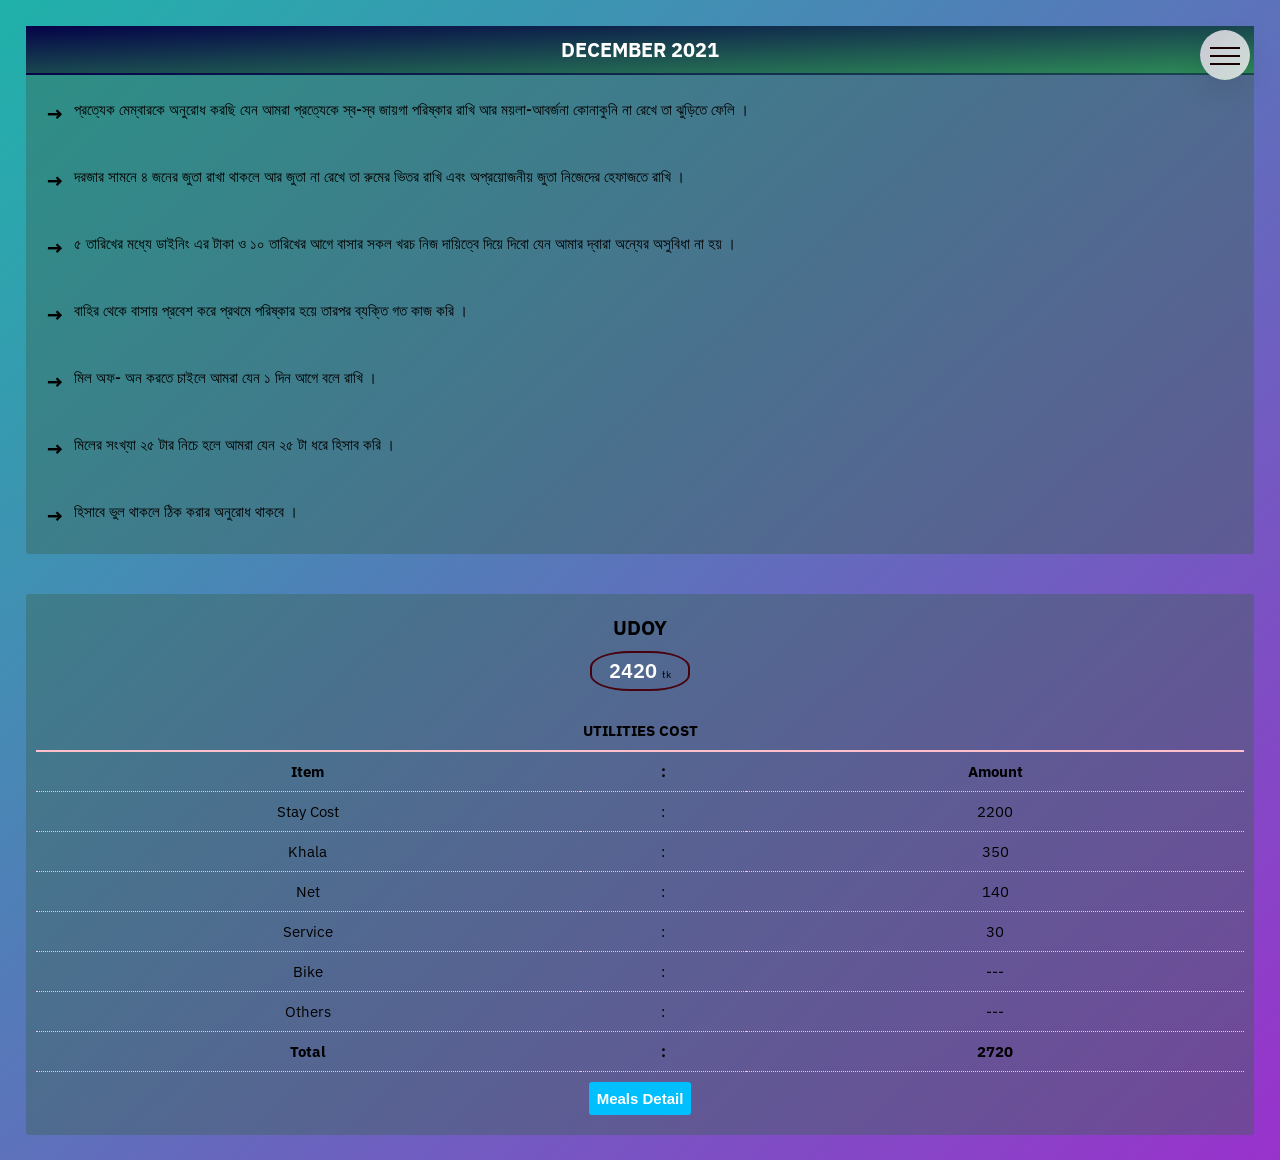
<file: udoy.html>
<!DOCTYPE html>
<html lang="en">
<head>
    <meta charset="UTF-8">
    <meta http-equiv="X-UA-Compatible" content="IE=edge">
    <meta name="viewport" content="width=device-width, initial-scale=1.0">
    <link rel="icon" href="image/favicon.ico" type="image/x-icon"/>
    <link href="https://fonts.googleapis.com/css2?family=IBM+Plex+Sans:wght@100;200;300;400;500;600;700&family=Open+Sans:wght@300;400;500;600;700;800&display=swap" rel="stylesheet">
    <link rel="stylesheet" href="css/style.css">
    <title>meals assuming</title>
</head>
<body>
    
    <div class="navigation">

        <input type="checkbox" class="checkbox" name="toggle" id="toggle">
        <label for="toggle" class="tbutton">
            <span class="ticon">&nbsp;</span>
        </label>
        <div class="nav-content">&nbsp;</div>
        <nav class="navbar">
            <ul class="list">
                <li class="item"><a href="suvo.html" class="link">suvo</a></li>
                <li class="item"><a href="udoy.html" class="link">udoy</a></li>
                <li class="item"><a href="razu.html" class="link">razu</a></li>
                <li class="item"><a href="alamin.html" class="link">alamin</a></li>
                <li class="item"><a href="sujon.html" class="link">sujon</a></li>
                <li class="item"><a href="amrul.html" class="link">amrul</a></li>
                <li class="item"><a href="masum.html" class="link">masum</a></li>
                <li class="item"><a href="imran.html" class="link">imran</a></li>
                <li class="item"><a href="sony.html" class="link">sony</a></li>
                <li class="item"><a href="piyas.html" class="link">piyas</a></li>
                </ul>
        </nav>

    </div>


    <div class="container">

        <div class="notice">
            <h1 class="heading">december 2021</h1>
            <ol class="list-note">
                <li class="note"><i>&rarr;</i><span class="rule">প্রত্যেক মেম্বারকে অনুরোধ করছি যেন আমরা প্রত্যেকে স্ব-স্ব জায়গা পরিষ্কার
                    রাখি আর ময়লা-আবর্জনা কোনাকুনি না রেখে তা ঝুড়িতে ফেলি ।</span>
                </li>
                <li class="note">
                    <i>&rarr;</i><span class="rule">দরজার সামনে ৪ জনের জুতা রাখা থাকলে আর জুতা না রেখে তা রুমের 
                        ভিতর রাখি এবং অপ্রয়োজনীয় জুতা নিজেদের হেফাজতে রাখি ।</span>
                </li>
                <li class="note">
                    <i>&rarr;</i><span class="rule">৫ তারিখের মধ্যে ডাইনিং এর টাকা ও ১০ তারিখের আগে বাসার সকল খরচ নিজ 
                        দায়িত্বে দিয়ে দিবো যেন আমার দ্বারা অন্যের অসুবিধা না হয় ।</span>
                </li>
                <li class="note">
                    <i>&rarr;</i><span class="rule">বাহির থেকে বাসায় প্রবেশ করে প্রথমে পরিষ্কার হয়ে তারপর ব্যক্তি গত কাজ করি ।</span>
                </li>
                <li class="note">
                    <i>&rarr;</i><span class="rule">মিল অফ- অন করতে চাইলে আমরা যেন ১ দিন আগে বলে রাখি ।</span> 
                </li>
                <li class="note">
                    <i>&rarr;</i><span class="rule">মিলের সংখ্যা ২৫ টার নিচে হলে আমরা যেন ২৫ টা ধরে হিসাব করি ।</span>  
                </li>
                <li class="note">
                    <i>&rarr;</i><span class="rule">হিসাবে ভুল থাকলে ঠিক করার অনুরোধ থাকবে ।</span>
                </li>
            </ol>

        </div>

        <div class="person">
            <div class="present">
                <table class="data">
                    <caption>
                        <h1>udoy</h1>
                        <!-- total amount -->
                        <div class="tamount">
                            <div class="total"><b>2420 </b>
                                <span>tk</span>
                            </div>
                        </div>
                        <!-- total amount -->
                    </caption>
                    <thead>
                        <tr>
                            <th colspan="3" class="point">utilities cost</th>
                        </tr>
                        <tr>
                            <th>item</th>
                            <th>:</th>
                            <th>amount</th>
                        </tr>
                    </thead>
                    <tbody>
                        <tr>
                            <td>stay cost</td>
                            <td>:</td>
                            <td>2200</td>
                        </tr>
                        <tr>
                            <td>khala</td>
                            <td>:</td>
                            <td>350</td>
                        </tr>
                        <tr>
                            <td>net</td>
                            <td>:</td>
                            <td>140</td>
                        </tr>
                        <tr>
                            <td>service</td>
                            <td>:</td>
                            <td>30</td>
                        </tr>
                        <tr>
                            <td>bike</td>
                            <td>:</td>
                            <td>---</td>
                        </tr>
                        <tr>
                            <td>others</td>
                            <td>:</td>
                            <td>---</td>
                        </tr>
                    </tbody>
                    <tfoot>
                        <tr>
                            <th>total</th>
                            <th>:</th>
                            <th>2720</th>
                        </tr>
                        <tr class="lastb">
                            <th colspan="3">
                                <button class="lbutton" onclick = "fun()">meals detail</button>
                            </th>
                            
                        </tr>
                    </tfoot>
                </table>
            </div>
            <div class="meals-detail active" id="para1">
                <table class="data">
                    <caption>
                        <h3>dismiss with total cost</h3>
                        <!-- total amount -->
                        <div class="amount">
                            <span>300
                                <span>tk</span>
                            </span>
                        </div>
                        <!-- total amount -->
                    </caption>
                    <thead>
                        <tr>
                            <th colspan="3" class="point">meals cost</th>
                        </tr>
                        <tr>
                            <th>item</th>
                            <th>:</th>
                            <th>amount</th>
                        </tr>
                    </thead>
                    <tbody>
                        <tr>
                            <td>meal's rate</td>
                            <td>:</td>
                            <td>49.56</td>
                        </tr>
                        <tr>
                            <td>total meal</td>
                            <td>:</td>
                            <td>30</td>
                        </tr>
                        <tr>
                            <td>meals cost</td>
                            <td>:</td>
                            <td>1487</td>
                        </tr>
                        <tr>
                            <td>paid for bazar</td>
                            <td>:</td>
                            <td>1787</td>
                        </tr>
                        <tr>
                            <td>calculation</td>
                            <td>:</td>
                            <td>300</td>
                        </tr>
                        
                    </tbody>
                    <tfoot>
                        <tr>
                            <th>get</th>
                            <th>:</th>
                            <th>300</th>
                        </tr>
                        <tr class="lastb">
                            <th colspan="3"><button class="lbutton" onclick = "fun2()">last month</button></th>
                        </tr>
                    </tfoot>
                </table>
            </div>
            <div class="previous active" id="para2">
                <table class="data">
                    <caption>
                        <h3>bazar's add</h3>
                        <div class="amount">
                            <span>1787
                                <span>tk</span>
                            </span>
                        </div>
                    </caption>
                    <thead>
                        <tr>
                            <th colspan="3" class="point">last month</th>
                        </tr>
                        <tr>
                            <th>item</th>
                            <th>:</th>
                            <th>amount</th>
                        </tr>
                    </thead>
                    <tbody>
                        <tr>
                            <td>payable</td>
                            <td>:</td>
                            <td>1713</td>
                        </tr>
                        <tr>
                            <td>paid</td>
                            <td>:</td>
                            <td>3500</td>
                        </tr>
                        <tr>
                            <td>due</td>
                            <td>:</td>
                            <td>---</td>
                        </tr>
                        <tr>
                            <td>bazar's add</td>
                            <td>:</td>
                            <td>1787</td>
                        </tr>
                        
                    </tbody>
                    <tfoot>
                        <tr>
                            <th>bazar's deposit</th>
                            <th>:</th>
                            <th>1787</th>
                        </tr>
                        <tr class="lastb">
                            <th colspan="3"><a href="index.html" class="lbutton">home</a></th>
                        </tr>
                    </tfoot>
                </table>
            </div>
        </div>

    </div>

<script src="js/main.js"></script>
</body>
</html>
</file>
<file: css/style.css>
*{
    margin: 0;
    padding: 0;
    box-sizing: border-box;
    list-style: none;
    text-decoration: none;
}
html{
    font-size: 62.5%;
}
body{
    /* background-image: linear-gradient(to right bottom, #000133, #3cb371); */
   background-color: slategrey;
   font-family: 'IBM Plex Sans','Open Sans', sans-serif;
}
.tbutton{
    background-color: rgba(240, 240, 240, 0.835);
    height: 5rem;
    width: 5rem;
    position: fixed;
    top: 3rem;
    right: 3rem;
    border-radius: 50%;
    z-index: 2000;
    box-shadow: 0 1rem 3rem rgba(0, 0, 0, 0.1);
    text-align: center;
    cursor: pointer;
}
.ticon{
    position: relative;
    margin-top: 2.5rem;
}
.ticon,.ticon::before,.ticon::after{
    width: 3rem;
    height: 2px;
    background-color: #180000;
    display: inline-block;
}
.ticon::before,.ticon::after{
    content: "";
    position: absolute;
    left: 0;
    transition: all 0.2s;
}
.ticon::before {
    top: -0.8rem;
  }
  .ticon::after {
    top: 0.8rem;
  }
  .tbutton:hover .ticon::before {
    top: -1rem;
  }
  .tbutton:hover .ticon::after {
    top: 1rem;
  }

  .checkbox:checked + .tbutton .ticon {
    background-color: transparent;
  }
  .checkbox:checked + .tbutton .ticon::before {
    top: 0;
    transform: rotate(135deg);
  }
  .checkbox:checked + .tbutton .ticon::after {
    top: 0;
    transform: rotate(-135deg);
  }
.nav-content{
    height: 5rem;
    width: 5rem;
    border-radius: 50%;
    position: fixed;
    top: 3rem;
    right: 3rem;
    background-image: linear-gradient(to right bottom, #040348, #2e8b57);
    z-index: 1000;
    transition: transform 0.8s cubic-bezier(0.86, 0, 0.07, 1);
}
.navbar{
    height: 100vh;
    position: fixed;
    top: 0;
    left: 0;
    z-index: 1500;
    opacity: 0;
    width: 0;
    transition: all 0.8s cubic-bezier(0.68, -0.55, 0.265, 1.55);
    background-color: transparent;
    pointer-events: none;
}
.list {
    position: absolute;
    top: 50%;
    left: 50%;
    transform: translate(-50%, -50%);
    text-align: center;
    width: 100%;
    z-index: 10000;
  }
  .item{
    margin: .7rem;
  }

  .link:link, .link:visited {
    display: inline-block;
    font-size: 1.8rem;
    font-weight: 300;
    padding: 1rem;
    color: #fff;
    text-decoration: none;
    text-transform: uppercase;
    background-image: linear-gradient(120deg, transparent 0%, transparent 50%, #fff 50%);
    background-size: 240%;
    transition: all 0.4s;
  }
  
  .link:hover, .link:active {
    background-position: 100%;
    color: #020a06;
    transform: translateX(1rem);
  }

  .checkbox:checked ~ .nav-content {
    transform: scale(80);
  }
  .checkbox:checked ~ .navbar {
    opacity: 1;
    width: 100%;
    pointer-events: visible;
  }
  .checkbox {
    display: none;
  }



  .container{
      width: 100%;
      min-height: 100%;
      padding: 2%;
      background-image: linear-gradient(to right bottom,#20b2aa,#9932cc);
      display: flex;
      flex-flow: column nowrap;
      gap: 4rem;

  }

  .notice{
      width: 100%;
      height: 100%;
      background-color: rgba(58, 99, 78, 0.4);
      border-radius: 3px;
      padding-top: 0;
      padding-left: 0;
      padding-right: 0;
      padding-bottom: 2rem;
  }
  .heading{
    padding: 1rem;
    text-align: center;
    text-transform: uppercase;
    background-image: linear-gradient(to right bottom, #040348, #2e8b57);
    overflow: hidden;
    margin-bottom: 2rem;
    color: #fff;
    border-bottom: 2px solid transparent;
    animation: headline;
    animation-duration: 10s;
    animation-timing-function: ease-in-out;
    animation-iteration-count: infinite;
  }
  .list-note{
      width: 100%;
      height: 100%;
      display: flex;
      flex-flow: column nowrap;
      gap: 4rem;
      font-size: 1.5rem;
      font-weight: 500;
      padding: .5rem 2rem;
  }
  .note{
    width: 100%;
    height: 100%;
    display: flex;
    flex-flow: row nowrap;
    gap: 1rem;

  }
  i{
    font-weight: bolder;
    font-size: 2rem;
    transition: all 1s;
    animation: big;
    animation-duration: 2s;
    animation-timing-function: ease-in-out;
    animation-iteration-count: infinite;
  }
  @keyframes big {
      from{
        transform: rotate(0deg);
        color: red;
      }
      to{
        transform: rotate(360deg);
        color: darkviolet;
      }
      
  }
  @keyframes headline {
    10%{
      color:#fff;
      border-bottom: 2px solid #fff;
    }
    20%{
      color:red;
      border-bottom: 2px solid red;
    }
    30%{
      color:deepskyblue;
      border-bottom: 2px solid deepskyblue;
    }
    40%{
      color:purple;
      border-bottom: 2px solid purple;
    }
    50%{
      color:orange;
      border-bottom: 2px solid orange;
    }
    60%{
      color:black;
      border-bottom: 2px solid transparent;
    }
    70%{
      color:pink;
      border-bottom: 2px solid pink;
    }
    80%{
      color:brown;
      border-bottom: 2px solid brown;
    }
    90%{
      color:deeppink;
      border-bottom: 2px solid deeppink;
    }
    100%{
      color:darkslategrey;
      border-bottom: 2px solid darkslategrey;
    }
    
  }

  .person{
      width: 100%;
      height: 100%;
      background-color: transparent;
      border-radius: 3px;
      padding: 0;
      display: flex;
      flex-flow: column nowrap;
      gap: 2rem;
  }
  
  .data{
    border-collapse: collapse;
    width: 100%;
    height: auto;
    
  }
  tr{
    border-bottom: 1px dotted pink;
    font-size: 1.5rem;
    font-weight: 400;
    text-align: center;
    text-transform: capitalize;
  }
  td,th{
    padding: 1rem;
  }
  h1{
    text-align: center;
    padding: 1rem;
    text-transform: uppercase;
    font-family: 'IBM Plex Sans';
  }
  .tamount{
    width: 10rem;
    height: 4rem;
    background-color: transparent;
    display: flex;
    justify-content: center;
    align-items: center;
    border-radius: 40%;
    border: 2px solid rgb(71, 2, 13);
    margin-bottom: 2rem;
  }
  b{
    font-size: 2rem;
    font-weight: 600;
    color: #fff;
    animation: money;
    animation-duration: 10s;
    animation-timing-function: ease-in-out;
    animation-iteration-count: infinite;
  }
  .lbutton{
    padding: .8rem;
    font-size: 1.5rem;
    border-radius: 3px;
    outline: none;
    border: none;
    text-transform: capitalize;
    font-weight: 600;
    background-color: deepskyblue;
    color: #fff;
    cursor: pointer;
  }
  .point{
    text-transform: uppercase;
    padding: 1rem;
    font-size: 1.5rem;
    border-bottom: 2px solid pink;
  }
  .lastb{
    border-bottom: none;
  }

  @keyframes money {

    10%{
      color:rgb(245, 245, 245);
    }
    20%{
      color:rgb(250, 11, 11);
    }
    30%{
      color:rgb(14, 13, 13);
    }
    40%{
      color:rgb(124, 0, 0);
    }
    50%{
      color:rgb(102, 4, 91);
    }

    60%{
      color:rgb(245, 245, 245);
    }
    70%{
      color:rgb(250, 11, 11);
    }
    80%{
      color:rgb(14, 13, 13);
    }
    90%{
      color:rgb(124, 0, 0);
    }
    100%{
      color:rgb(102, 4, 91);
    }
    
  }


  .present,.meals-detail,.previous{
    width: 100%;
    height: auto;
    padding: 1rem;
    background-color: rgba(58, 99, 78, 0.4);
    border-radius: 3px;
  }
  .meals-detail.active{
    
    display: none;
    
  }
  .previous.active{
    
    display: none;
  }
</file>
